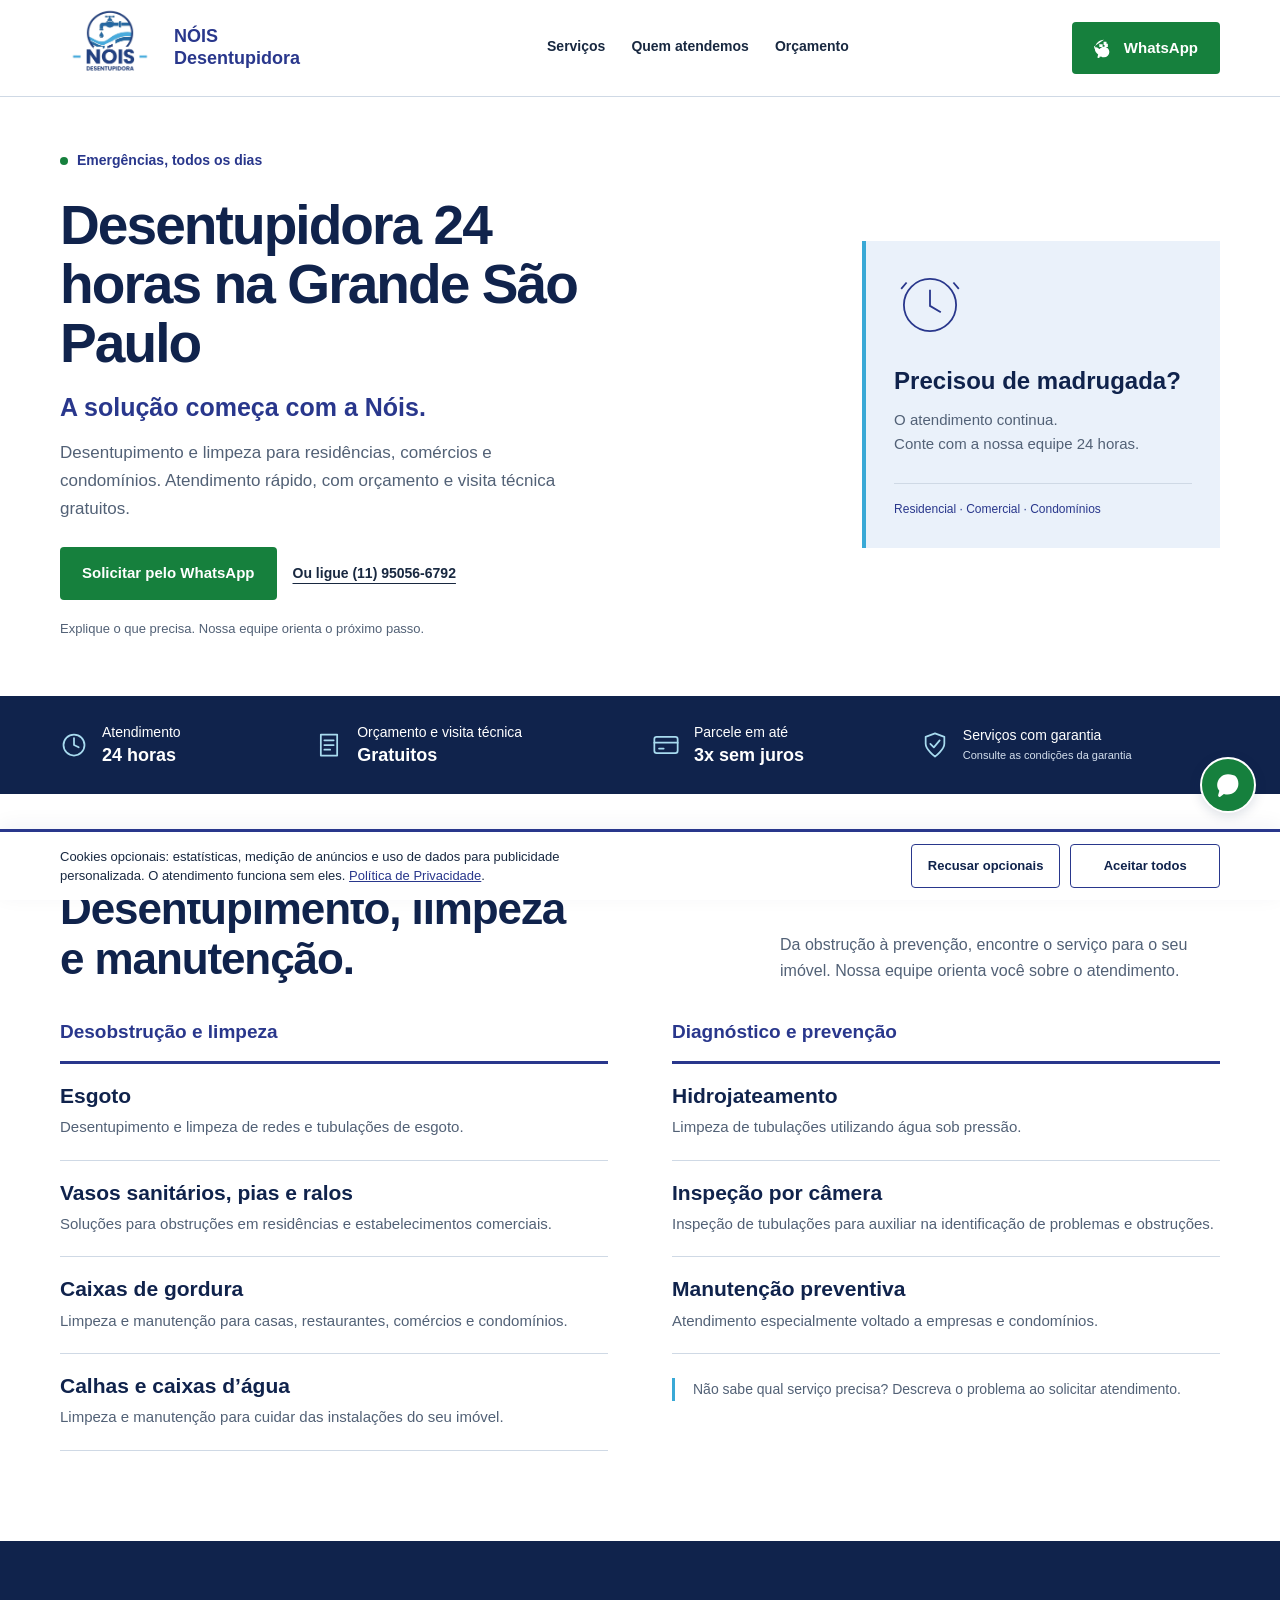
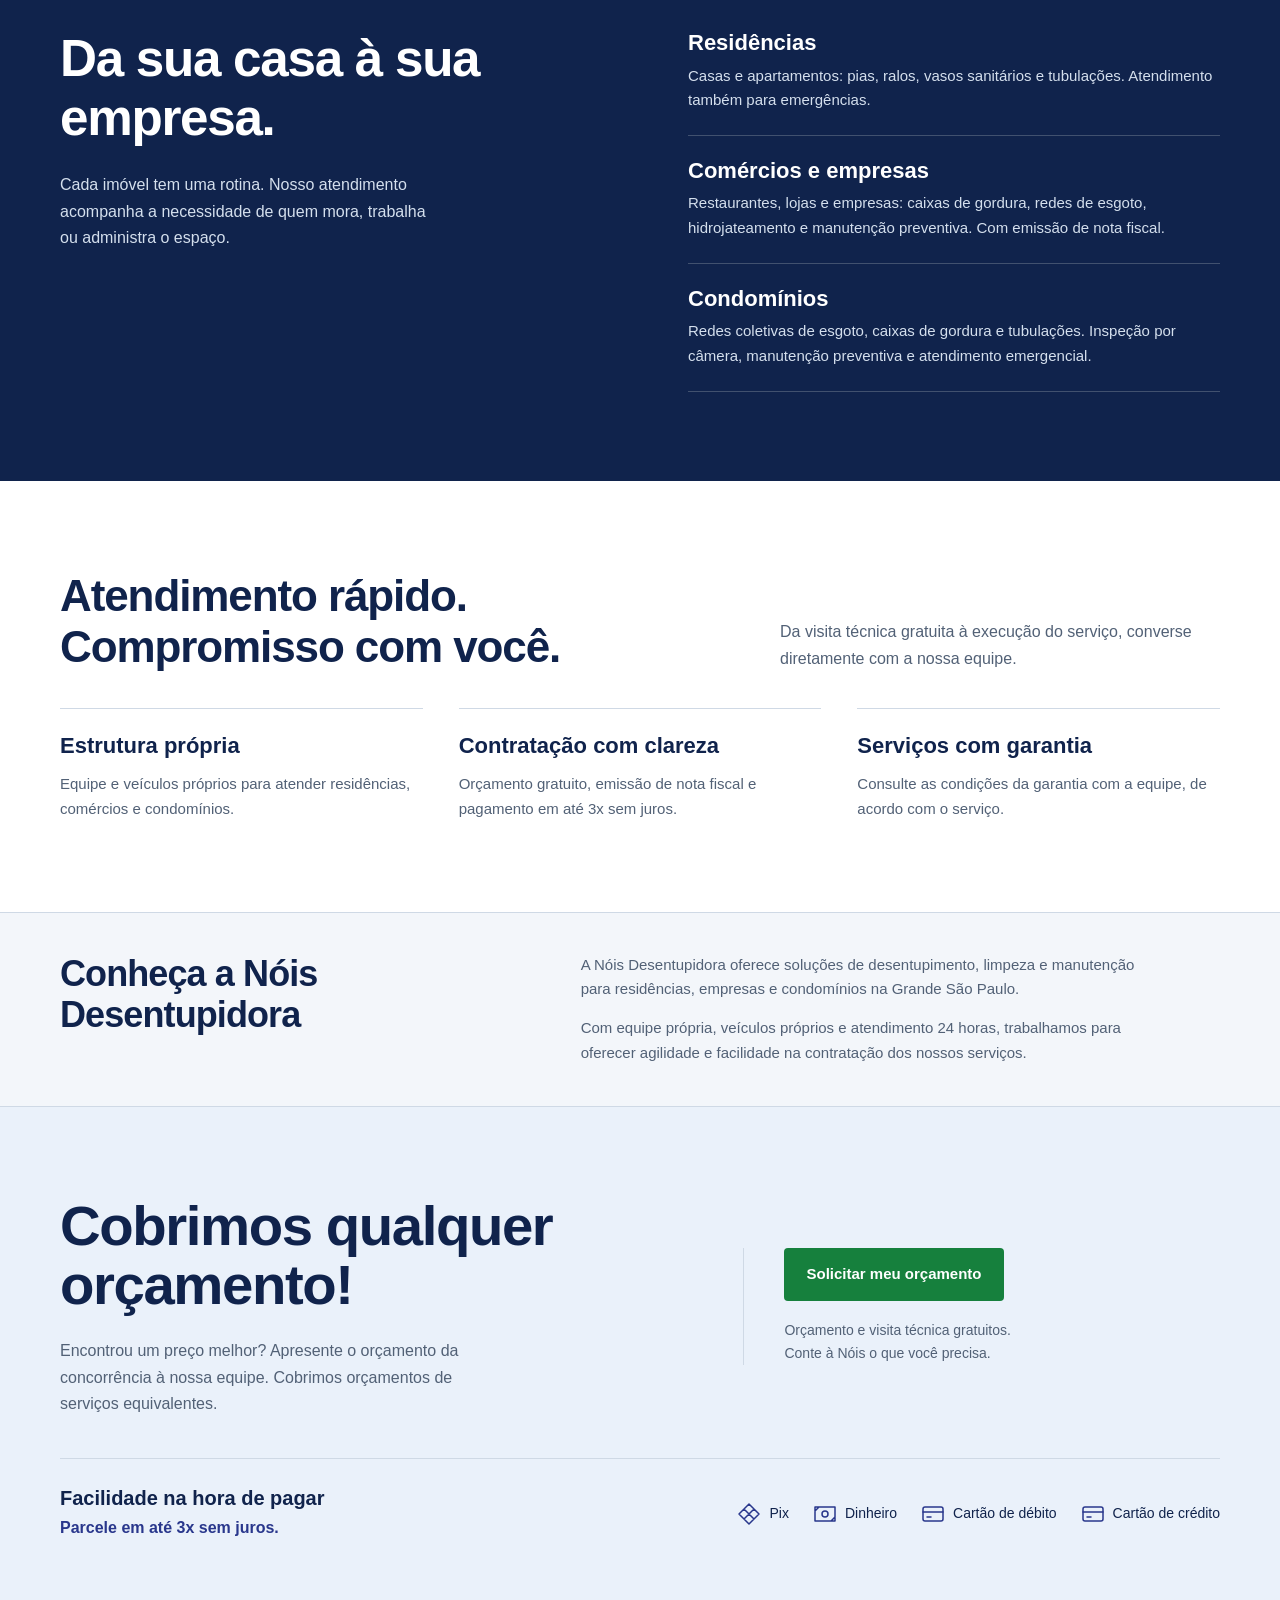
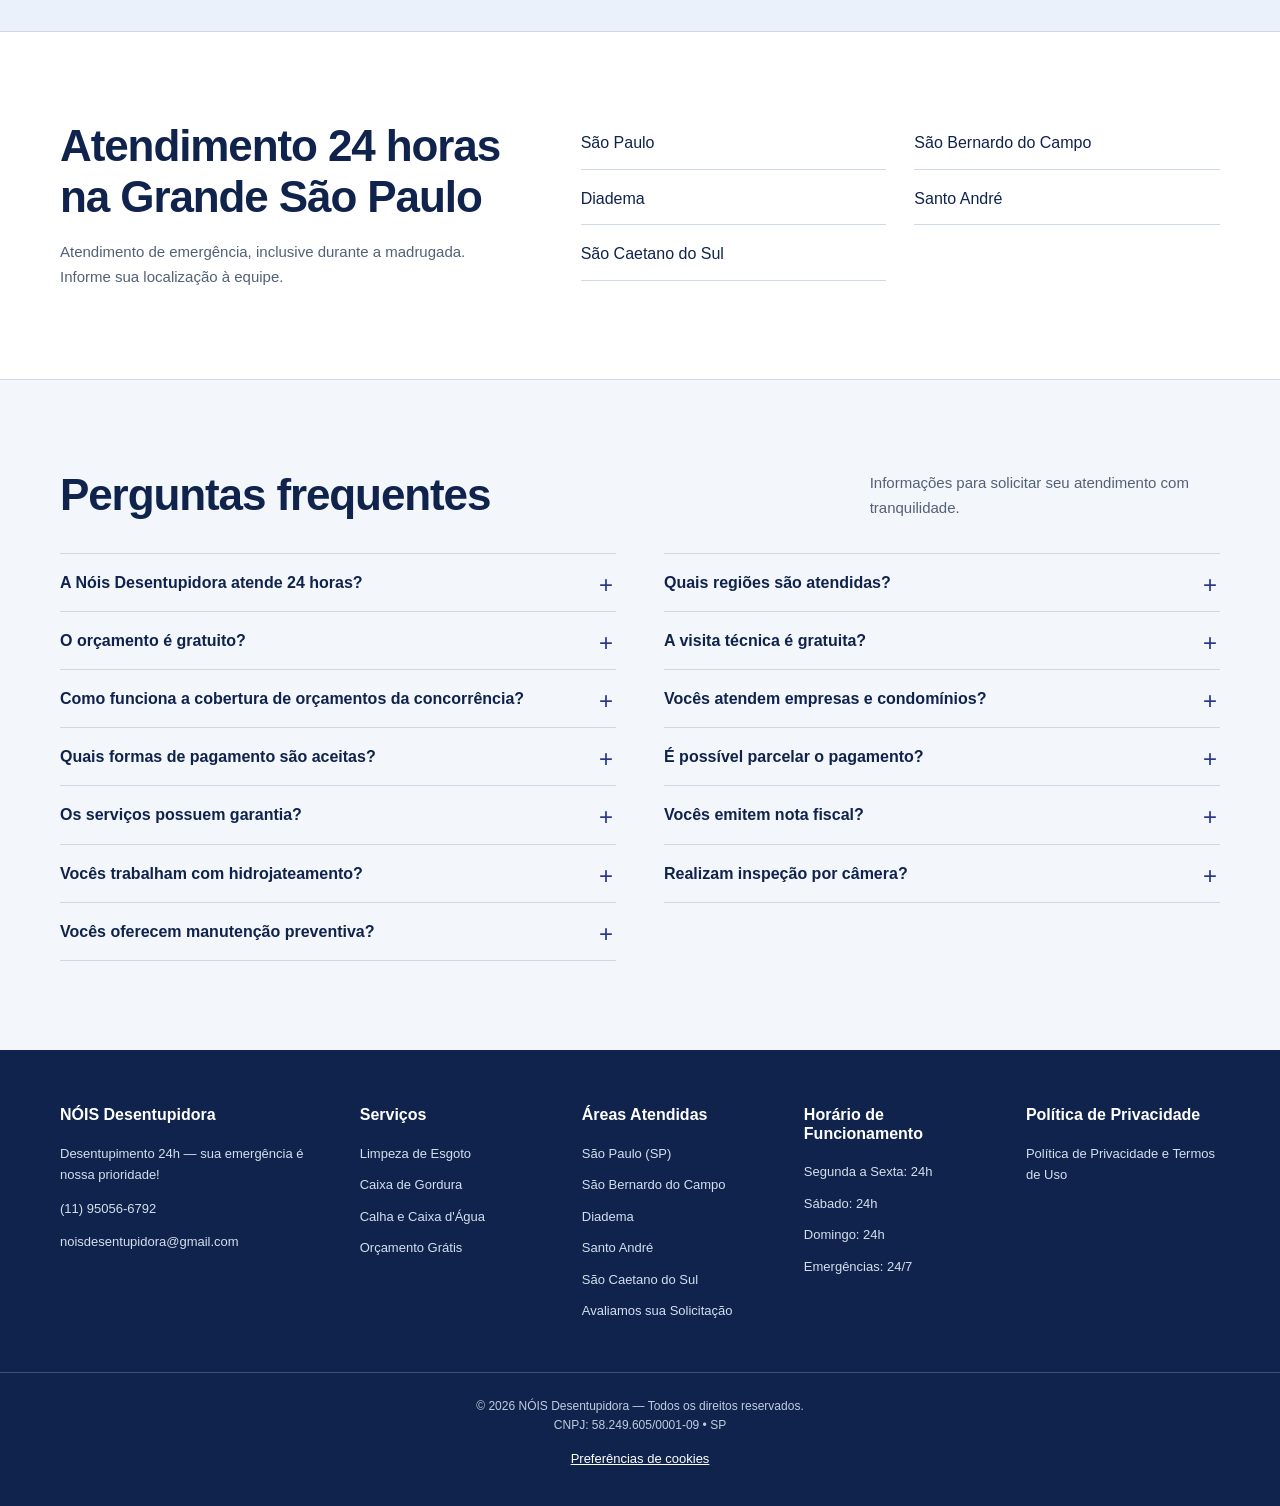
<file: index.html>
<!doctype html>
<html lang="pt-BR">
  <head>
    <meta charset="UTF-8" />
    <meta name="google-site-verification" content="oIWWWc6aMMpLbRe8EtI1-2FgdWwGhR5iovu69nQBCEs" />
    <script>
      // Definidos antes do script assíncrono: callback oficial, sem turnstile.ready().
      window.noisTurnstileState = 'loading';
      window.onNoisTurnstileLoad = function () {
        window.noisTurnstileState = 'ready';
        window.dispatchEvent(new Event('nois:turnstile-load'));
      };
      window.onNoisTurnstileError = function () {
        window.noisTurnstileState = 'error';
        window.dispatchEvent(new Event('nois:turnstile-error'));
      };
    </script>
    <script id="turnstile-api" src="https://challenges.cloudflare.com/turnstile/v0/api.js?render=explicit&amp;onload=onNoisTurnstileLoad" async onerror="onNoisTurnstileError()"></script>

    <!-- Consentimento básico: define denied antes de poder carregar o GTM. -->
    <script src="./consent.js"></script>
    <link rel="canonical" href="https://www.noisdesentupidora.com.br/" />
    <meta name="viewport" content="width=device-width, initial-scale=1.0" />
    <meta name="description" content="Desentupidora 24 horas na Grande São Paulo. Atendimento residencial, comercial e condominial, com orçamento e visita técnica gratuitos. Fale com a Nóis." />

    <!-- Open Graph -->
    <meta property="og:title" content="Desentupidora 24h na Grande São Paulo | Nóis" />
    <meta property="og:description" content="Desentupimento, limpeza e manutenção para residências, comércios e condomínios. Orçamento e visita técnica gratuitos, inclusive para atendimento de emergência." />
    <meta property="og:image" content="https://www.noisdesentupidora.com.br/imagens/logo.png" />
    <meta property="og:url" content="https://www.noisdesentupidora.com.br/" />
    <meta property="og:type" content="website" />
    <meta property="og:locale" content="pt_BR" />

    <!-- Favicon -->
    <link
      rel="icon"
      type="image/png"
      sizes="32x32"
      href="./imagens/icone.png"
    />

    <title>Desentupidora 24h na Grande São Paulo | Nóis</title>

    <link rel="stylesheet" href="./styles.css" />
  </head>
  <body>
    <a class="skip-link" href="#conteudo">Pular para o conteúdo</a>
    <!-- =========================
         HEADER
         ========================= -->
    <header>
      <div class="container header-inner">
        <div class="logo">
          <img src="./imagens/logo.png" alt="NÓIS Desentupidora" />
          <span class="company-name">NÓIS Desentupidora</span>
        </div>
        <nav class="main-nav" aria-label="Navegação principal">
          <a href="#servicos">Serviços</a><a href="#atendimento">Quem atendemos</a><a href="#preco">Orçamento</a>
        </nav>
        <button
          type="button"
          class="whatsapp-header-btn botao-protegido"
          id="botao-whatsapp-header"
          aria-label="Falar no WhatsApp"
        >
          <svg viewBox="0 0 32 32" fill="currentColor" aria-hidden="true">
            <path
              d="M16 2.667C8.07 2.667 1.333 9.404 1.333 17.333c0 3.813 2.155 7.162 5.343 8.913l-1.08 3.969a1.333 1.333 0 0 0 1.635 1.655l4.073-2.435a8.533 8.533 0 0 0 4.696 1.42 8.533 8.533 0 0 0 8.533-8.533c0-4.683-3.816-8.5-8.533-8.5s-8.5 3.817-8.5 8.5c0 2.275 1.014 4.354 2.647 5.858a1.333 1.333 0 0 1-.346 2.158c-.51-.203-.784-.775-.792-1.316-.007-.541-.118-1.053-.842-1.053-.667 0-1.213.553-1.213 1.22 0 .667.553 1.213 1.213 1.213 1.61-.107 2.746-1.197 3.179-2.708.207-.86.32-1.74.32-2.647 0-5.88-4.786-10.667-10.667-10.667-5.88 0-10.667 4.786-10.667 10.666 0 3.505 1.609 6.696 4.186 8.845l-1.299 4.78a1.334 1.334 0 0 0 1.635 1.655l3.805-3.03a14.517 14.517 0 0 1-2.627-1.67 1.334 1.334 0 0 1 1.606-2.03 12 12 0 0 0 1.464 1.14 1.333 1.333 0 1 0 1.655-2.03 14.6 14.6 0 0 1 0-16.394 1.333 1.333 0 0 0-1.9-1.9z"
            />
            <path
              d="M16 5.833c-.362 0-.667.305-.667.667v4.667h4.667V6.5c0-.362-.305-.667-.667-.667h-3.333zm-6.833 3.333c-.362 0-.667.305-.667.667v4.667h5.333V10.5c0-.362-.305-.667-.667-.667h-3.333zm11.667 0h-3.333c-.362 0-.667.305-.667.667v4.667h5.333v-4.667c0-.362-.305-.667-.667-.667z"
            />
          </svg>
          <span>WhatsApp</span>
        </button>
      </div>
    </header>

    <main id="conteudo" tabindex="-1">
      <!-- =========================
             HERO
             ========================= -->
      <section class="hero">
        <div class="hero-content container">
          <div class="hero-copy">
            <p class="availability"><span aria-hidden="true"></span> Emergências, todos os dias</p>
            <h1 class="hero-title">Desentupidora 24 horas na Grande São Paulo</h1>
            <p class="hero-slogan">A solução começa com a Nóis.</p>
            <p class="hero-subtitle">Desentupimento e limpeza para residências, comércios e condomínios. Atendimento rápido, com orçamento e visita técnica gratuitos.</p>
            <div class="hero-actions"><button
            type="button"
            class="cta-primary botao-protegido"
            id="botao-whatsapp-hero"
            aria-label="Solicitar pelo WhatsApp"
          >

            Solicitar pelo WhatsApp
          </button>
              <a class="phone-link" href="tel:+5511950566792">Ou ligue (11) 95056-6792</a>
            </div>
            <p class="hero-note">Explique o que precisa. Nossa equipe orienta o próximo passo.</p>
          </div>
          <aside class="hero-brand" aria-label="Atendimento de emergência">
            <svg class="emergency-symbol" viewBox="0 0 80 80" fill="none" stroke="currentColor" stroke-width="2" aria-hidden="true"><circle cx="40" cy="40" r="29"/><path d="M40 23v18l12 7M14 15l-6 7M66 15l6 7"/></svg>
            <div><strong class="emergency-title">Precisou de madrugada?</strong><p>O atendimento continua.<br />Conte com a nossa equipe 24 horas.</p></div>
            <span class="emergency-caption">Residencial · Comercial · Condomínios</span>
          </aside>
        </div>
      </section>

      <section class="benefits-band" aria-label="Condições do atendimento">
        <ul class="container benefits-list">
          <li><svg viewBox="0 0 24 24" aria-hidden="true"><circle cx="12" cy="12" r="9"/><path d="M12 6v6l4 2"/></svg><span>Atendimento<strong>24 horas</strong></span></li>
          <li><svg viewBox="0 0 24 24" aria-hidden="true"><path d="M5 3h14v18H5zM8 8h8M8 12h8m-8 4h5"/></svg><span>Orçamento e visita técnica<strong>Gratuitos</strong></span></li>
          <li><svg viewBox="0 0 24 24" aria-hidden="true"><rect x="2" y="5" width="20" height="14" rx="2"/><path d="M2 10h20M6 15h4"/></svg><span>Parcele em até<strong>3x sem juros</strong></span></li>
          <li><svg viewBox="0 0 24 24" aria-hidden="true"><path d="m12 2 8 3v6c0 5-8 11-8 11S4 16 4 11V5zM8 11l3 3 5-6"/></svg><span>Serviços com garantia<small>Consulte as condições da garantia</small></span></li>
        </ul>
      </section>

      <!-- =========================
             SERVIÇOS
             ========================= -->
      <section class="section" id="servicos">
        <div class="container services-header">
          <h2>Desentupimento, limpeza<br />e manutenção.</h2>
          <p>
            Da obstrução à prevenção, encontre o serviço para o seu imóvel. Nossa equipe orienta você sobre o atendimento.
          </p>
        </div>

        <div class="service-catalog container">
          <div class="service-group">
            <h3 class="service-group-title">Desobstrução e limpeza</h3>
            <article class="service-entry" id="servico1"><h4>Esgoto</h4><p>Desentupimento e limpeza de redes e tubulações de esgoto.</p></article>
            <article class="service-entry"><h4>Vasos sanitários, pias e ralos</h4><p>Soluções para obstruções em residências e estabelecimentos comerciais.</p></article>
            <article class="service-entry" id="servico2"><h4>Caixas de gordura</h4><p>Limpeza e manutenção para casas, restaurantes, comércios e condomínios.</p></article>
            <article class="service-entry" id="servico3"><h4>Calhas e caixas d’água</h4><p>Limpeza e manutenção para cuidar das instalações do seu imóvel.</p></article>
          </div>
          <div class="service-group">
            <h3 class="service-group-title">Diagnóstico e prevenção</h3>
            <article class="service-entry"><h4>Hidrojateamento</h4><p>Limpeza de tubulações utilizando água sob pressão.</p></article>
            <article class="service-entry"><h4>Inspeção por câmera</h4><p>Inspeção de tubulações para auxiliar na identificação de problemas e obstruções.</p></article>
            <article class="service-entry"><h4>Manutenção preventiva</h4><p>Atendimento especialmente voltado a empresas e condomínios.</p></article>
            <p class="service-guidance">Não sabe qual serviço precisa? Descreva o problema ao solicitar atendimento.</p>
          </div>
        </div>
      </section>

      <!-- =========================
             DIFERENCIAIS / PREÇO
             ========================= -->
      <section class="audience-section section" id="atendimento">
        <div class="container audience-layout">
          <div>
            <h2>Da sua casa à sua empresa.</h2>
            <p>Cada imóvel tem uma rotina. Nosso atendimento acompanha a necessidade de quem mora, trabalha ou administra o espaço.</p>
          </div>
          <div class="audience-list">
            <article><h3>Residências</h3><p>Casas e apartamentos: pias, ralos, vasos sanitários e tubulações. Atendimento também para emergências.</p></article>
            <article><h3>Comércios e empresas</h3><p>Restaurantes, lojas e empresas: caixas de gordura, redes de esgoto, hidrojateamento e manutenção preventiva. Com emissão de nota fiscal.</p></article>
            <article><h3>Condomínios</h3><p>Redes coletivas de esgoto, caixas de gordura e tubulações. Inspeção por câmera, manutenção preventiva e atendimento emergencial.</p></article>
          </div>
        </div>
      </section>
      <section class="section reasons-section" id="diferenciais">
        <div class="container">
          <div class="services-header"><h2>Atendimento rápido.<br />Compromisso com você.</h2><p>Da visita técnica gratuita à execução do serviço, converse diretamente com a nossa equipe.</p></div>
          <div class="highlights">
            <article class="highlight-item"><h3>Estrutura própria</h3><p>Equipe e veículos próprios para atender residências, comércios e condomínios.</p></article>
            <article class="highlight-item"><h3>Contratação com clareza</h3><p>Orçamento gratuito, emissão de nota fiscal e pagamento em até 3x sem juros.</p></article>
            <article class="highlight-item"><h3>Serviços com garantia</h3><p>Consulte as condições da garantia com a equipe, de acordo com o serviço.</p></article>
          </div>
        </div>
      </section>
      <section class="about-section" id="sobre">
        <div class="container about-layout">
          <h2>Conheça a Nóis Desentupidora</h2>
          <div class="about-copy"><p>A Nóis Desentupidora oferece soluções de desentupimento, limpeza e manutenção para residências, empresas e condomínios na Grande São Paulo.</p><p>Com equipe própria, veículos próprios e atendimento 24 horas, trabalhamos para oferecer agilidade e facilidade na contratação dos nossos serviços.</p></div>
        </div>
      </section>
      <section class="section differentials" id="preco">
        <div class="container offer-layout">
          <div>
            <h2>Cobrimos qualquer orçamento!</h2>
            <p>Encontrou um preço melhor? Apresente o orçamento da concorrência à nossa equipe. Cobrimos orçamentos de serviços equivalentes.</p>
          </div>
          <div class="offer-contact"><button
              type="button"
              class="cta-secondary botao-protegido"
              id="botao-whatsapp-preco"
              aria-label="Solicitar meu orçamento pelo WhatsApp"
            >

              Solicitar meu orçamento
            </button>
            <p>Orçamento e visita técnica gratuitos.<br />Conte à Nóis o que você precisa.</p>
          </div>
        </div>
        <div class="container payment-strip">
          <div><h3>Facilidade na hora de pagar</h3><p>Parcele em até 3x sem juros.</p></div>
          <ul class="payment-methods" aria-label="Formas de pagamento">
            <li><svg viewBox="0 0 24 24" aria-hidden="true"><path d="m12 2 10 10-10 10L2 12zM7 7l5 5 5-5M7 17l5-5 5 5"/></svg>Pix</li>
            <li><svg viewBox="0 0 24 24" aria-hidden="true"><path d="M2 5h20v14H2zM2 9l4-4M18 19l4-4"/><circle cx="12" cy="12" r="3"/></svg>Dinheiro</li>
            <li><svg viewBox="0 0 24 24" aria-hidden="true"><rect x="2" y="5" width="20" height="14" rx="2"/><path d="M2 10h20M6 15h4"/></svg>Cartão de débito</li>
            <li><svg viewBox="0 0 24 24" aria-hidden="true"><rect x="2" y="5" width="20" height="14" rx="2"/><path d="M2 10h20M6 15h4"/></svg>Cartão de crédito</li>
          </ul>
        </div>
      </section>

      <section class="section coverage-section" id="regioes">
        <div class="container coverage-layout">
          <div><h2>Atendimento 24 horas na Grande São Paulo</h2><p>Atendimento de emergência, inclusive durante a madrugada. Informe sua localização à equipe.</p></div>
          <ul class="coverage-cities" aria-label="Cidades atendidas"><li>São Paulo</li><li>São Bernardo do Campo</li><li>Diadema</li><li>Santo André</li><li>São Caetano do Sul</li></ul>
        </div>
      </section>

      <section class="section faq-section" id="duvidas">
        <div class="container faq-layout">
          <div><h2>Perguntas frequentes</h2><p>Informações para solicitar seu atendimento com tranquilidade.</p></div>
          <div class="faq-list">
            <details><summary>A Nóis Desentupidora atende 24 horas?</summary><p>Sim. Realizamos atendimentos 24 horas, inclusive durante a madrugada.</p></details>
            <details><summary>Quais regiões são atendidas?</summary><p>Atendemos a Grande São Paulo.</p></details>
            <details><summary>O orçamento é gratuito?</summary><p>Sim. Solicite seu orçamento gratuitamente.</p></details>
            <details><summary>A visita técnica é gratuita?</summary><p>Sim. A visita técnica não possui custo.</p></details>
            <details><summary>Como funciona a cobertura de orçamentos da concorrência?</summary><p>Apresente o orçamento recebido. Cobrimos orçamentos de serviços equivalentes.</p></details>
            <details><summary>Vocês atendem empresas e condomínios?</summary><p>Sim. Atendemos residências, empresas, comércios e condomínios.</p></details>
            <details><summary>Quais formas de pagamento são aceitas?</summary><p>Aceitamos Pix, dinheiro, cartão de débito e cartão de crédito.</p></details>
            <details><summary>É possível parcelar o pagamento?</summary><p>Sim. O pagamento pode ser parcelado em até 3x sem juros.</p></details>
            <details><summary>Os serviços possuem garantia?</summary><p>Sim. Consulte nossa equipe para conhecer o prazo e as condições da garantia aplicável ao serviço.</p></details>
            <details><summary>Vocês emitem nota fiscal?</summary><p>Sim. Emitimos nota fiscal.</p></details>
            <details><summary>Vocês trabalham com hidrojateamento?</summary><p>Sim. Realizamos serviços de hidrojateamento.</p></details>
            <details><summary>Realizam inspeção por câmera?</summary><p>Sim. Realizamos inspeção de tubulações por câmera.</p></details>
            <details><summary>Vocês oferecem manutenção preventiva?</summary><p>Sim. Oferecemos manutenção preventiva para empresas e condomínios.</p></details>
          </div>
        </div>
      </section>
    </main>

    <!-- =========================
         RODAPÉ
         ========================= -->
    <footer>
      <div class="container footer-grid">
        <div class="footer-col">
          <h3>NÓIS Desentupidora</h3>
          <div class="contact-info">
            <p>Desentupimento 24h — sua emergência é nossa prioridade!</p>
            <a href="tel:+5511950566792">(11) 95056-6792</a>
            <a href="mailto:noisdesentupidora@gmail.com"
              >noisdesentupidora@gmail.com</a
            >
          </div>
        </div>

        <div class="footer-col">
          <h3>Serviços</h3>
          <ul>
            <li><a href="#servico1">Limpeza de Esgoto</a></li>
            <li><a href="#servico2">Caixa de Gordura</a></li>
            <li><a href="#servico3">Calha e Caixa d'Água</a></li>
            <li><a href="#preco">Orçamento Grátis</a></li>
          </ul>
        </div>

        <div class="footer-col">
          <h3>Áreas Atendidas</h3>
          <ul>
            <li>São Paulo (SP)</li>
            <li>São Bernardo do Campo</li>
            <li>Diadema</li>
            <li>Santo André</li>
            <li>São Caetano do Sul</li>
            <li>Avaliamos sua Solicitação</li>
          </ul>
        </div>

        <div class="footer-col">
          <h3>Horário de Funcionamento</h3>
          <ul>
            <li>Segunda a Sexta: 24h</li>
            <li>Sábado: 24h</li>
            <li>Domingo: 24h</li>
            <li>Emergências: 24/7</li>
          </ul>
        </div>

        <div class="footer-col">
          <h3>Política de Privacidade</h3>
          <ul>
            <li>
              <a href="./termos.html"
                >Política de Privacidade e Termos de Uso</a
              >
            </li>
          </ul>
        </div>
      </div>

      <div class="footer-bottom">
        &copy; 2026 NÓIS Desentupidora — Todos os direitos reservados.
        <br />
        CNPJ: 58.249.605/0001-09 • SP
      </div>
      <button id="cookie-preferences" class="cookie-settings-btn" type="button">Preferências de cookies</button>
    </footer>

    <!-- =========================
         BANNER LGPD / COOKIES
         ========================= -->
    <div id="cookie-banner" class="cookie-banner" role="dialog" aria-label="Consentimento de cookies">
      <div class="cookie-inner">
        <p class="cookie-text">
          Cookies opcionais: estatísticas, medição de anúncios e uso de dados para
          publicidade personalizada. O atendimento funciona sem eles.
          <a href="./termos.html">Política de Privacidade</a>.
        </p>
        <div class="cookie-actions">
          <button id="cookie-reject" class="cookie-btn" type="button">Recusar opcionais</button>
          <button id="cookie-accept" class="cookie-btn" type="button">Aceitar todos</button>
        </div>
      </div>
    </div>

    <!-- =========================
         BOTÃO FLUTUANTE WHATSAPP
         ========================= -->
    <button
      type="button"
      class="whatsapp-float botao-protegido"
      aria-label="Falar no WhatsApp"
      id="botao-whatsapp-float"
    >
      <svg viewBox="0 0 24 24" fill="currentColor" aria-hidden="true">
        <path
          d="M12.01 2.013C6.49 2.013 2 6.503 2 12.023c0 2.03.763 3.91 2.007 5.342l-1.08 3.969a1.333 1.333 0 0 0 1.635 1.655l3.63-2.74c1.15.303 2.364.48 3.426.48 5.518 0 9.987-4.49 9.987-9.986 0-2.67-.99-5.093-2.617-6.88C18.082 3.013 15.218 2.013 12.01 2.013z"
        />
      </svg>
      <span class="pulse" aria-hidden="true"></span>
    </button>

    <!-- =========================
         SCHEMA.ORG JSON-LD
         ========================= -->
    <script type="application/ld+json">
      {
        "@context": "https://schema.org",
        "@type": "Plumber",
        "name": "NÓIS Desentupidora",
        "image": "https://www.noisdesentupidora.com.br/imagens/logo.png",
        "url": "https://www.noisdesentupidora.com.br/",
        "telephone": "+55-11-95056-6792",
        "contactPoint": {
          "@type": "ContactPoint",
          "telephone": "+55-11-95056-6792",
          "contactType": "customer service",
          "availableLanguage": "Portuguese",
          "areaServed": "Grande São Paulo"
        },
        "email": "noisdesentupidora@gmail.com",
        "priceRange": "$$",
        "paymentAccepted": "Pix, dinheiro, cartão de débito e cartão de crédito",
        "address": {
          "@type": "PostalAddress",
          "streetAddress": "AV Santa Inês, 765",
          "addressLocality": "São Paulo",
          "addressRegion": "SP",
          "postalCode": "02415-000",
          "addressCountry": "BR"
        },
        "geo": {
          "@type": "GeoCoordinates",
          "latitude": -23.55052,
          "longitude": -46.633308
        },
        "openingHoursSpecification": [
          {
            "@type": "OpeningHoursSpecification",
            "dayOfWeek": [
              "Monday",
              "Tuesday",
              "Wednesday",
              "Thursday",
              "Friday",
              "Saturday",
              "Sunday"
            ],
            "opens": "00:00",
            "closes": "23:59"
          }
        ],
        "areaServed": {
          "@type": "AdministrativeArea",
          "name": "Grande São Paulo"
        },
        "hasOfferCatalog": {
          "@type": "OfferCatalog",
          "name": "Serviços de Desentupimento",
          "itemListElement": [
            {
              "@type": "Offer",
              "itemOffered": {
                "@type": "Service",
                "name": "Limpeza de Esgoto"
              }
            },
            {
              "@type": "Offer",
              "itemOffered": {
                "@type": "Service",
                "name": "Manutenção de Caixa de Gordura"
              }
            },
            {
              "@type": "Offer",
              "itemOffered": {
                "@type": "Service",
                "name": "Limpeza de Calha e Caixa d'Água"
              }
            },
            {
              "@type": "Offer",
              "itemOffered": { "@type": "Service", "name": "Desentupimento de vasos sanitários, pias e ralos" }
            },
            {
              "@type": "Offer",
              "itemOffered": { "@type": "Service", "name": "Hidrojateamento" }
            },
            {
              "@type": "Offer",
              "itemOffered": { "@type": "Service", "name": "Inspeção por câmera" }
            },
            {
              "@type": "Offer",
              "itemOffered": { "@type": "Service", "name": "Manutenção preventiva" }
            }
          ]
        },
        "sameAs": [
          "https://www.facebook.com/noidesentupidora",
          "https://www.instagram.com/noidesentupidora"
        ],
        "description": "Desentupimento, limpeza e manutenção 24 horas na Grande São Paulo para residências, comércios e condomínios. Orçamento e visita técnica gratuitos."
      }
    </script>

    <script src="./script.js"></script>
  </body>
</html>
</file>
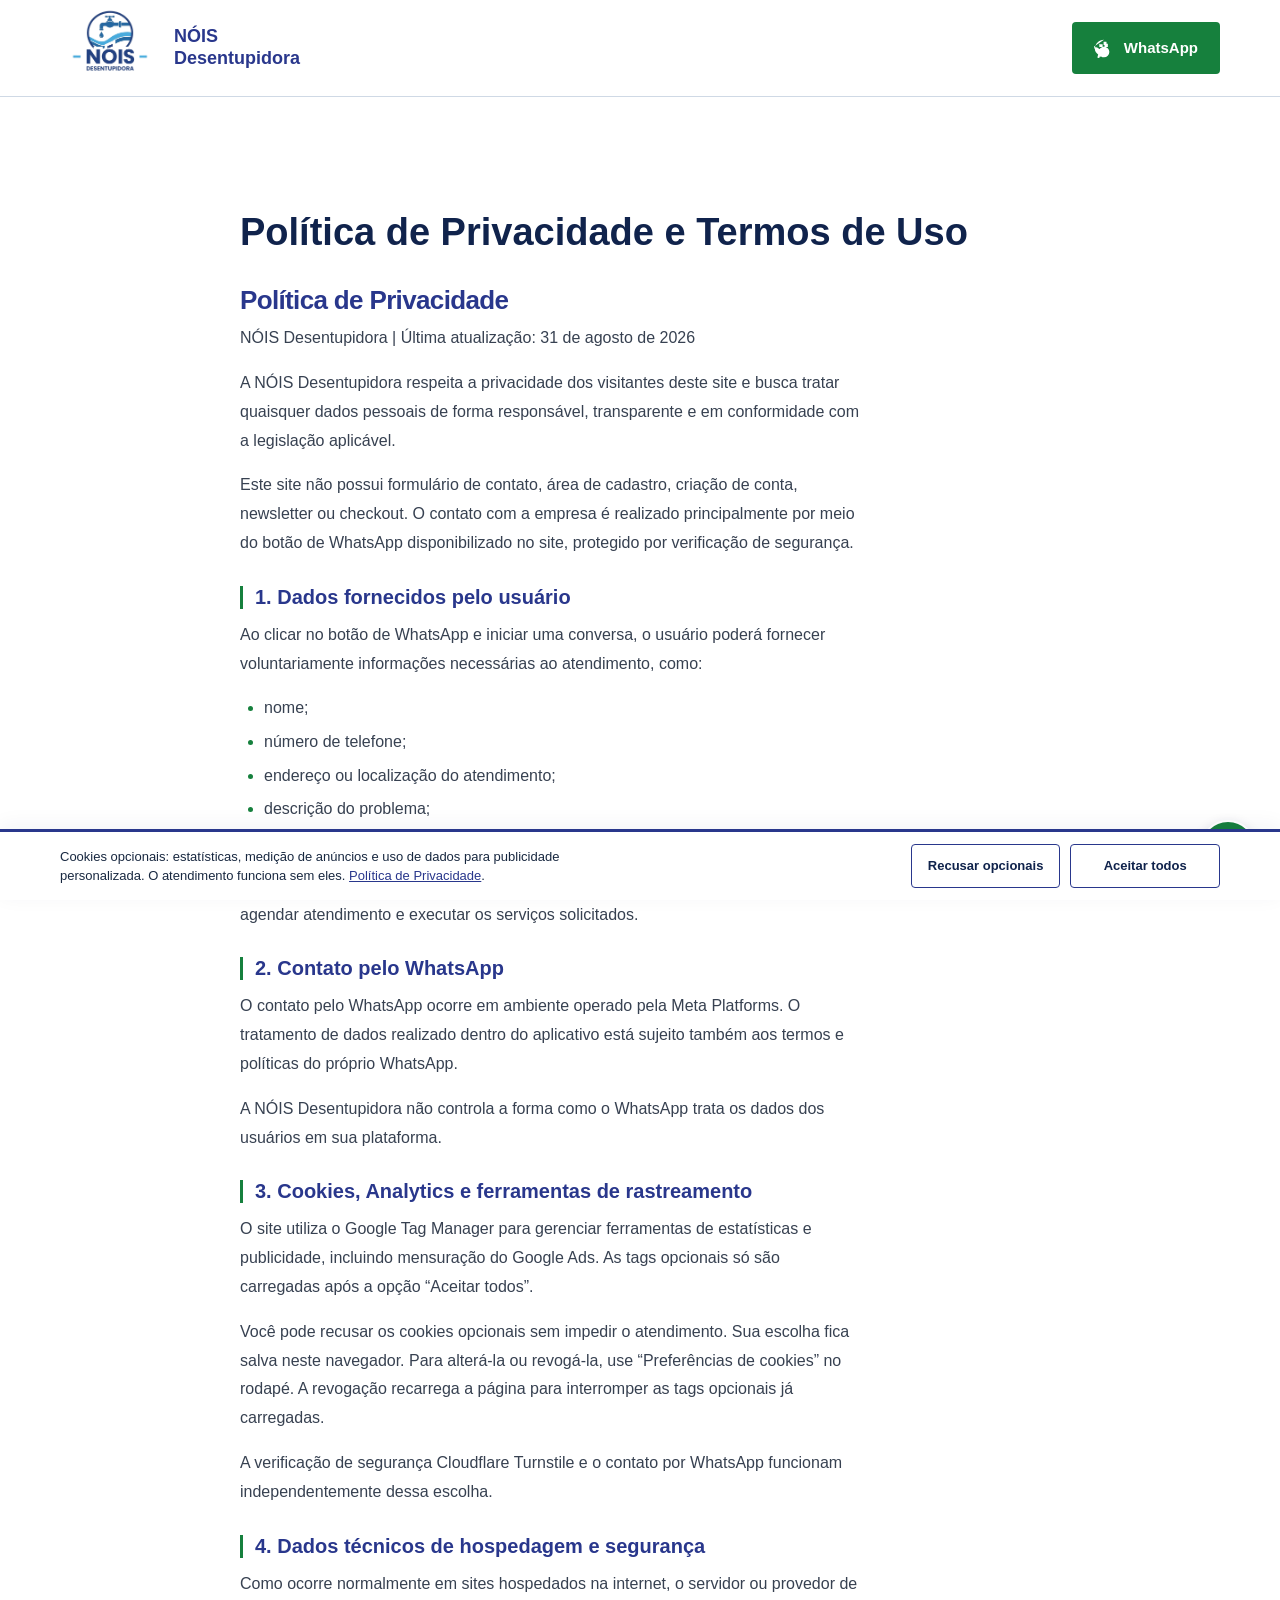
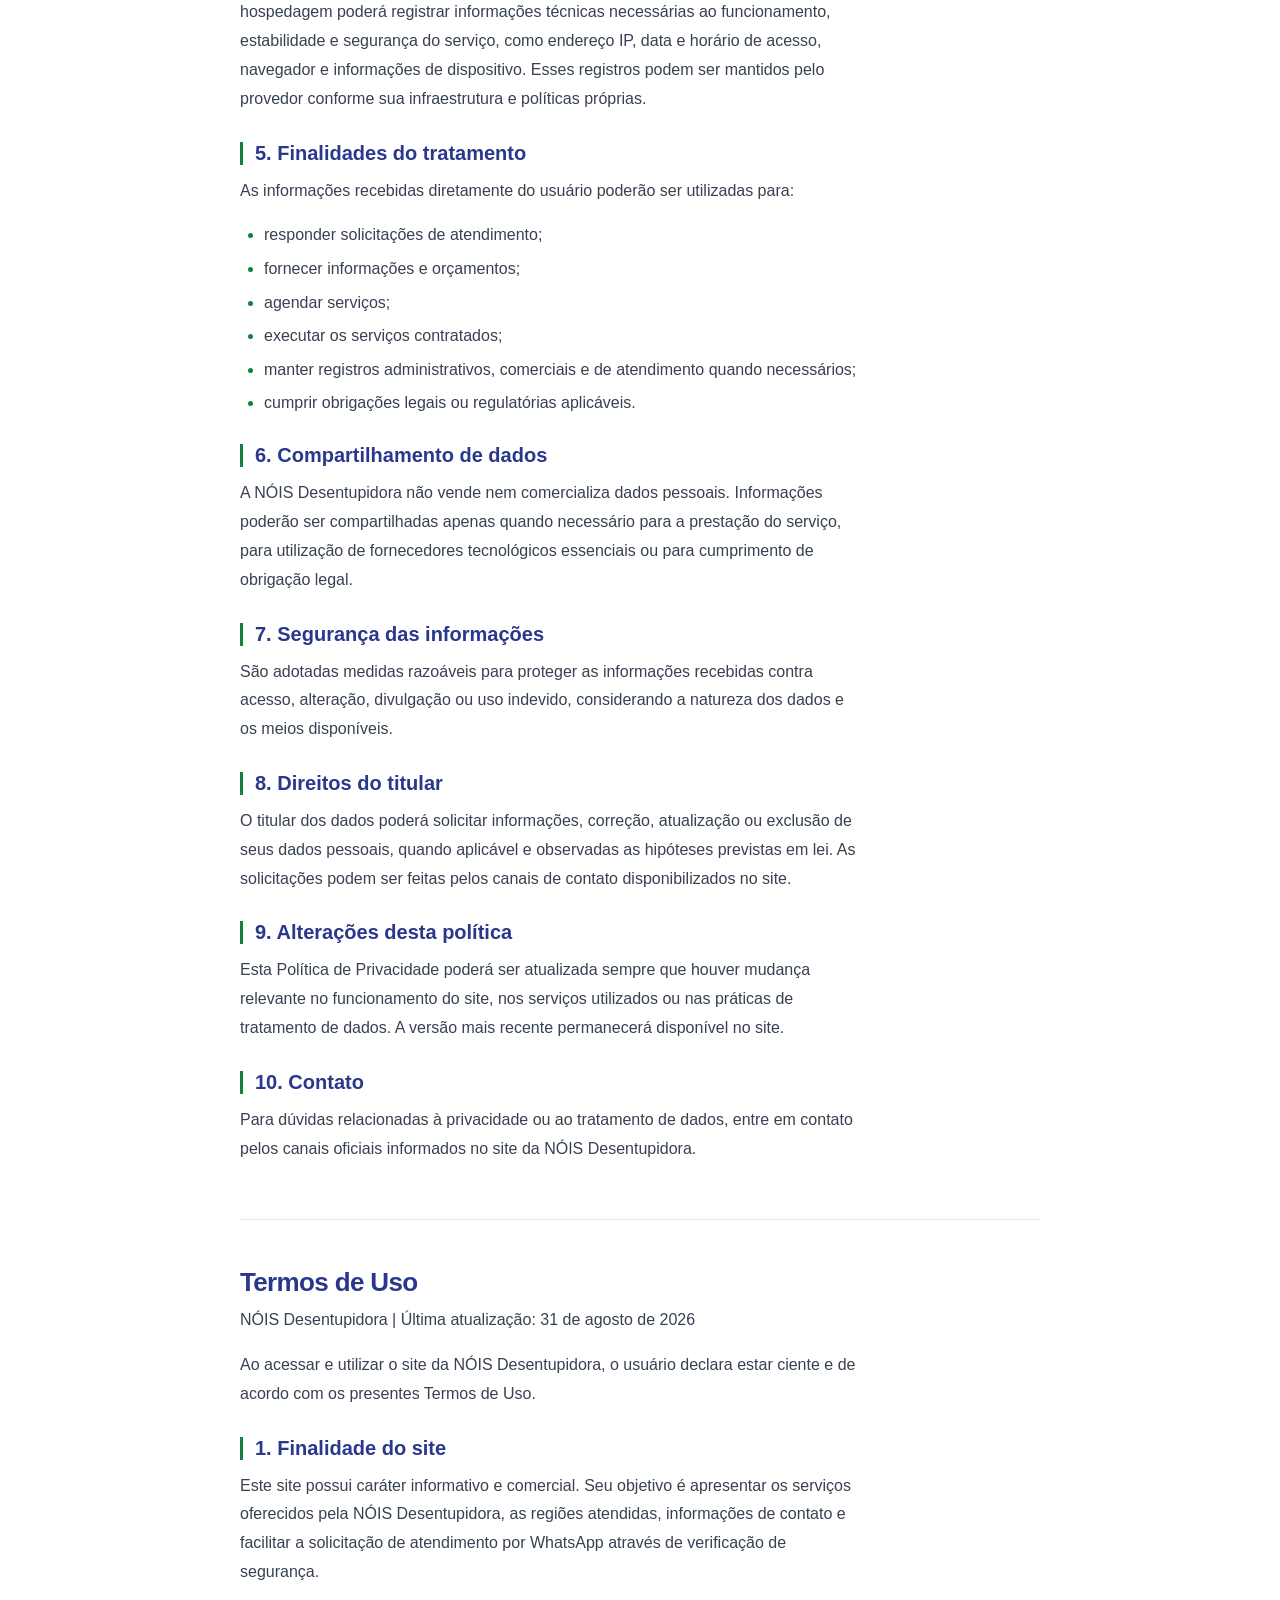
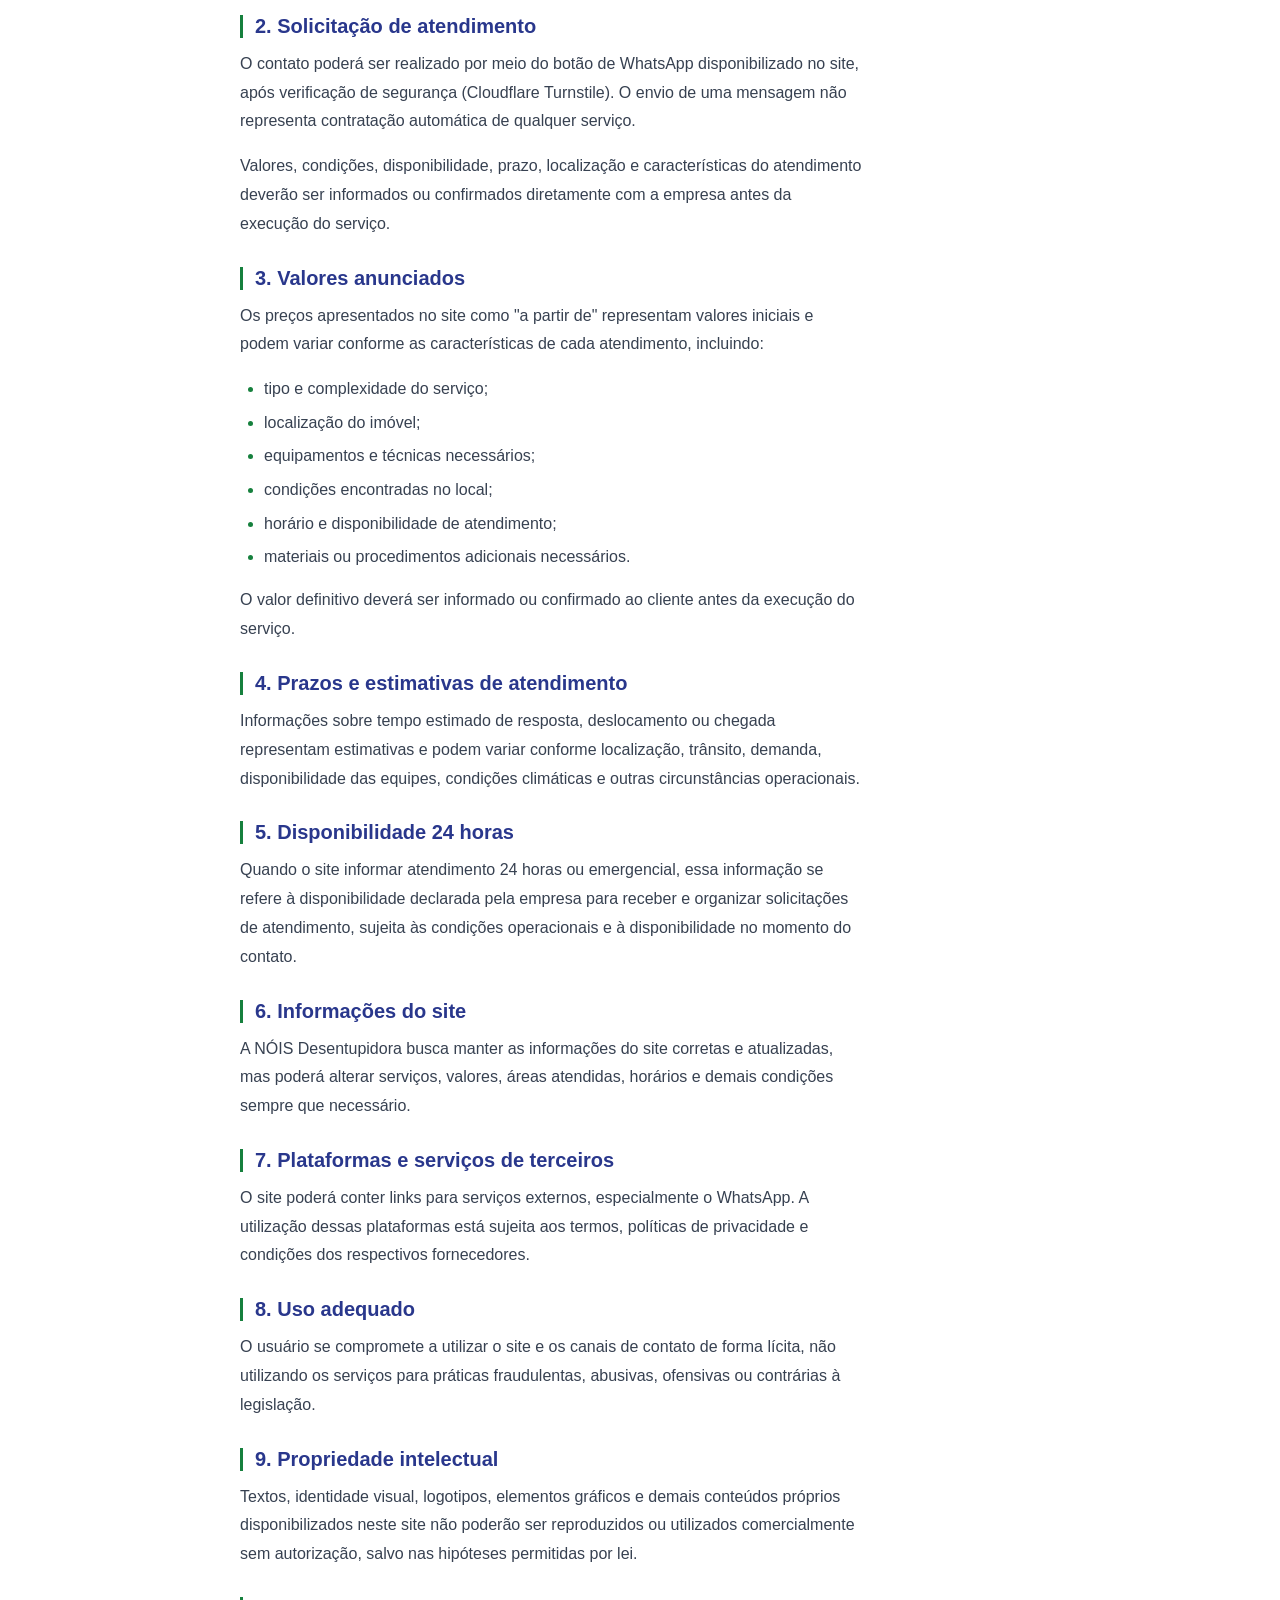
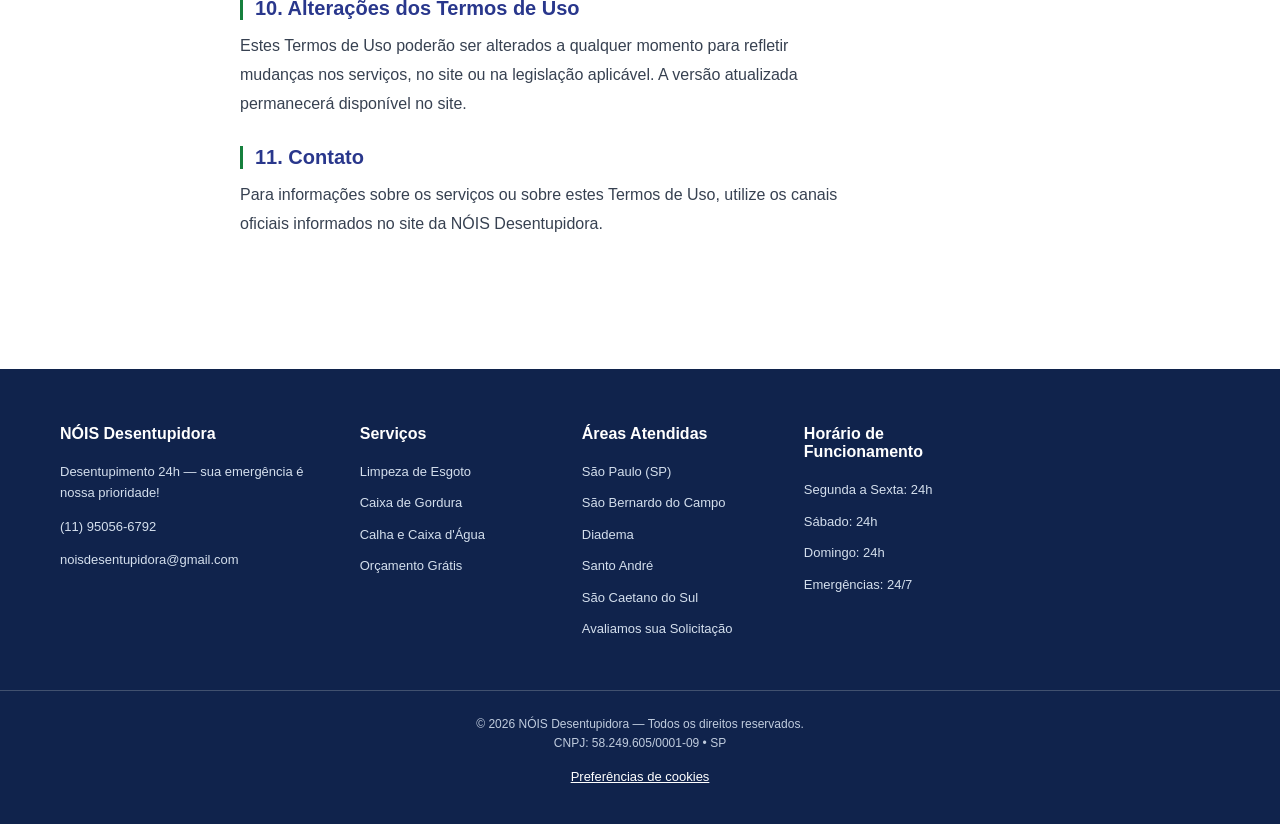
<file: termos.html>
<!doctype html>
<html lang="pt-BR">
  <head>
    <meta charset="UTF-8" />
    <script>
      // Definidos antes do script assíncrono: callback oficial, sem turnstile.ready().
      window.noisTurnstileState = 'loading';
      window.onNoisTurnstileLoad = function () {
        window.noisTurnstileState = 'ready';
        window.dispatchEvent(new Event('nois:turnstile-load'));
      };
      window.onNoisTurnstileError = function () {
        window.noisTurnstileState = 'error';
        window.dispatchEvent(new Event('nois:turnstile-error'));
      };
    </script>
    <script id="turnstile-api" src="https://challenges.cloudflare.com/turnstile/v0/api.js?render=explicit&amp;onload=onNoisTurnstileLoad" async onerror="onNoisTurnstileError()"></script>

    <!-- Consentimento básico: define denied antes de poder carregar o GTM. -->
    <script src="./consent.js"></script>
    <link rel="canonical" href="https://www.noisdesentupidora.com.br/termos.html" />
    <meta name="viewport" content="width=device-width, initial-scale=1.0" />
    <meta
      name="description"
      content="Política de Privacidade e Termos de Uso da NÓIS Desentupidora. Conheça como tratamos os dados e como usar nosso site."
    />

    <!-- Open Graph -->
    <meta
      property="og:title"
      content="Política de Privacidade e Termos de Uso - NÓIS Desentupidora"
    />
    <meta
      property="og:description"
      content="Política de Privacidade e Termos de Uso da NÓIS Desentupidora. Transparência sobre dados pessoais e condições de uso do site."
    />
    <meta
      property="og:image"
      content="https://www.noisdesentupidora.com.br/imagens/logo.png"
    />
    <meta property="og:url" content="https://www.noisdesentupidora.com.br/termos.html" />
    <meta property="og:type" content="website" />
    <meta property="og:locale" content="pt_BR" />

    <!-- Favicon -->
    <link rel="icon" type="image/png" sizes="32x32" href="./imagens/icone.png" />

    <title>Política de Privacidade e Termos de Uso - NÓIS Desentupidora</title>

    <link rel="stylesheet" href="./styles.css" />
  </head>
  <body>
  <a class="skip-link" href="#conteudo">Pular para o conteúdo</a>
    <!-- =========================
         HEADER
         ========================= -->
    <header>
      <div class="container header-inner">
        <div class="logo">
          <img src="./imagens/logo.png" alt="NÓIS Desentupidora" />
          <span class="company-name">NÓIS Desentupidora</span>
        </div>
        <button
          type="button"
          class="whatsapp-header-btn botao-protegido"
          id="botao-whatsapp-header"
          aria-label="Falar no WhatsApp"
        >
          <svg viewBox="0 0 32 32" fill="currentColor" aria-hidden="true">
            <path
              d="M16 2.667C8.07 2.667 1.333 9.404 1.333 17.333c0 3.813 2.155 7.162 5.343 8.913l-1.08 3.969a1.333 1.333 0 0 0 1.635 1.655l4.073-2.435a8.533 8.533 0 0 0 4.696 1.42 8.533 8.533 0 0 0 8.533-8.533c0-4.683-3.816-8.5-8.533-8.5s-8.5 3.817-8.5 8.5c0 2.275 1.014 4.354 2.647 5.858a1.333 1.333 0 0 1-.346 2.158c-.51-.203-.784-.775-.792-1.316-.007-.541-.118-1.053-.842-1.053-.667 0-1.213.553-1.213 1.22 0 .667.553 1.213 1.213 1.213 1.61-.107 2.746-1.197 3.179-2.708.207-.86.32-1.74.32-2.647 0-5.88-4.786-10.667-10.667-10.667-5.88 0-10.667 4.786-10.667 10.666 0 3.505 1.609 6.696 4.186 8.845l-1.299 4.78a1.334 1.334 0 0 0 1.635 1.655l3.805-3.03a14.517 14.517 0 0 1-2.627-1.67 1.334 1.334 0 0 1 1.606-2.03 12 12 0 0 0 1.464 1.14 1.333 1.333 0 1 0 1.655-2.03 14.6 14.6 0 0 1 0-16.394 1.333 1.333 0 0 0-1.9-1.9z"
            />
            <path
              d="M16 5.833c-.362 0-.667.305-.667.667v4.667h4.667V6.5c0-.362-.305-.667-.667-.667h-3.333zm-6.833 3.333c-.362 0-.667.305-.667.667v4.667h5.333V10.5c0-.362-.305-.667-.667-.667h-3.333zm11.667 0h-3.333c-.362 0-.667.305-.667.667v4.667h5.333v-4.667c0-.362-.305-.667-.667-.667z"
            />
          </svg>
          <span>WhatsApp</span>
        </button>
      </div>
    </header>

    <main id="conteudo" tabindex="-1">
      <!-- =========================
           CONTEÚDO LGPD / TERMOS
           ========================= -->
      <section class="section">
        <div class="container">
          <div class="terms-content">
            <h1 class="terms-page-title">Política de Privacidade e Termos de Uso</h1>
            <!-- ===== POLÍTICA DE PRIVACIDADE ===== -->
            <div class="terms-block">
              <h2 class="terms-document-title">Política de Privacidade</h2>
              <p class="terms-meta">
                NÓIS Desentupidora | Última atualização: 31 de agosto de 2026
              </p>

              <p>
                A NÓIS Desentupidora respeita a privacidade dos visitantes deste
                site e busca tratar quaisquer dados pessoais de forma responsável,
                transparente e em conformidade com a legislação aplicável.
              </p>

              <p>
                Este site não possui formulário de contato, área de cadastro,
                criação de conta, newsletter ou checkout. O contato com a empresa
                é realizado principalmente por meio do botão de WhatsApp
                disponibilizado no site, protegido por verificação de segurança.
              </p>

              <h3>1. Dados fornecidos pelo usuário</h3>
              <p>
                Ao clicar no botão de WhatsApp e iniciar uma conversa, o usuário
                poderá fornecer voluntariamente informações necessárias ao
                atendimento, como:
              </p>
              <ul>
                <li>nome;</li>
                <li>número de telefone;</li>
                <li>endereço ou localização do atendimento;</li>
                <li>descrição do problema;</li>
                <li>fotos, vídeos ou outras informações úteis para avaliação e
                  execução do serviço.</li>
              </ul>
              <p>
                Essas informações são utilizadas para responder ao contato,
                elaborar orçamento, agendar atendimento e executar os serviços
                solicitados.
              </p>

              <h3>2. Contato pelo WhatsApp</h3>
              <p>
                O contato pelo WhatsApp ocorre em ambiente operado pela Meta
                Platforms. O tratamento de dados realizado dentro do aplicativo
                está sujeito também aos termos e políticas do próprio WhatsApp.
              </p>

              <p>
                A NÓIS Desentupidora não controla a forma como o WhatsApp trata
                os dados dos usuários em sua plataforma.
              </p>

              <h3>3. Cookies, Analytics e ferramentas de rastreamento</h3>
              <p>
                O site utiliza o Google Tag Manager para gerenciar ferramentas de
                estatísticas e publicidade, incluindo mensuração do Google Ads.
                As tags opcionais só são carregadas após a opção “Aceitar todos”.
              </p>
              <p>
                Você pode recusar os cookies opcionais sem impedir o atendimento.
                Sua escolha fica salva neste navegador. Para alterá-la ou revogá-la,
                use “Preferências de cookies” no rodapé. A revogação recarrega a
                página para interromper as tags opcionais já carregadas.
              </p>
              <p>
                A verificação de segurança Cloudflare Turnstile e o contato por
                WhatsApp funcionam independentemente dessa escolha.
              </p>

              <h3>4. Dados técnicos de hospedagem e segurança</h3>
              <p>
                Como ocorre normalmente em sites hospedados na internet, o
                servidor ou provedor de hospedagem poderá registrar informações
                técnicas necessárias ao funcionamento, estabilidade e segurança
                do serviço, como endereço IP, data e horário de acesso, navegador
                e informações de dispositivo. Esses registros podem ser mantidos
                pelo provedor conforme sua infraestrutura e políticas próprias.
              </p>

              <h3>5. Finalidades do tratamento</h3>
              <p>
                As informações recebidas diretamente do usuário poderão ser
                utilizadas para:
              </p>
              <ul>
                <li>responder solicitações de atendimento;</li>
                <li>fornecer informações e orçamentos;</li>
                <li>agendar serviços;</li>
                <li>executar os serviços contratados;</li>
                <li>manter registros administrativos, comerciais e de atendimento
                  quando necessários;</li>
                <li>cumprir obrigações legais ou regulatórias aplicáveis.</li>
              </ul>

              <h3>6. Compartilhamento de dados</h3>
              <p>
                A NÓIS Desentupidora não vende nem comercializa dados pessoais.
                Informações poderão ser compartilhadas apenas quando necessário
                para a prestação do serviço, para utilização de fornecedores
                tecnológicos essenciais ou para cumprimento de obrigação legal.
              </p>

              <h3>7. Segurança das informações</h3>
              <p>
                São adotadas medidas razoáveis para proteger as informações
                recebidas contra acesso, alteração, divulgação ou uso indevido,
                considerando a natureza dos dados e os meios disponíveis.
              </p>

              <h3>8. Direitos do titular</h3>
              <p>
                O titular dos dados poderá solicitar informações, correção,
                atualização ou exclusão de seus dados pessoais, quando aplicável
                e observadas as hipóteses previstas em lei. As solicitações
                podem ser feitas pelos canais de contato disponibilizados no site.
              </p>

              <h3>9. Alterações desta política</h3>
              <p>
                Esta Política de Privacidade poderá ser atualizada sempre que
                houver mudança relevante no funcionamento do site, nos serviços
                utilizados ou nas práticas de tratamento de dados. A versão mais
                recente permanecerá disponível no site.
              </p>

              <h3>10. Contato</h3>
              <p>
                Para dúvidas relacionadas à privacidade ou ao tratamento de
                dados, entre em contato pelos canais oficiais informados no site
                da NÓIS Desentupidora.
              </p>
            </div>

            <!-- ===== TERMOS DE USO ===== -->
            <div class="terms-block">
              <h2 class="terms-document-title">Termos de Uso</h2>
              <p class="terms-meta">
                NÓIS Desentupidora | Última atualização: 31 de agosto de 2026
              </p>

              <p>
                Ao acessar e utilizar o site da NÓIS Desentupidora, o usuário
                declara estar ciente e de acordo com os presentes Termos de Uso.
              </p>

              <h3>1. Finalidade do site</h3>
              <p>
                Este site possui caráter informativo e comercial. Seu objetivo é
                apresentar os serviços oferecidos pela NÓIS Desentupidora, as
                regiões atendidas, informações de contato e facilitar a
                solicitação de atendimento por WhatsApp através de verificação de segurança.
              </p>

              <h3>2. Solicitação de atendimento</h3>
              <p>
                O contato poderá ser realizado por meio do botão de WhatsApp
                disponibilizado no site, após verificação de segurança (Cloudflare Turnstile).
                O envio de uma mensagem não representa
                contratação automática de qualquer serviço.
              </p>

              <p>
                Valores, condições, disponibilidade, prazo, localização e
                características do atendimento deverão ser informados ou
                confirmados diretamente com a empresa antes da execução do
                serviço.
              </p>

              <h3>3. Valores anunciados</h3>
              <p>
                Os preços apresentados no site como "a partir de" representam
                valores iniciais e podem variar conforme as características de
                cada atendimento, incluindo:
              </p>
              <ul>
                <li>tipo e complexidade do serviço;</li>
                <li>localização do imóvel;</li>
                <li>equipamentos e técnicas necessários;</li>
                <li>condições encontradas no local;</li>
                <li>horário e disponibilidade de atendimento;</li>
                <li>materiais ou procedimentos adicionais necessários.</li>
              </ul>
              <p>
                O valor definitivo deverá ser informado ou confirmado ao cliente
                antes da execução do serviço.
              </p>

              <h3>4. Prazos e estimativas de atendimento</h3>
              <p>
                Informações sobre tempo estimado de resposta, deslocamento ou
                chegada representam estimativas e podem variar conforme
                localização, trânsito, demanda, disponibilidade das equipes,
                condições climáticas e outras circunstâncias operacionais.
              </p>

              <h3>5. Disponibilidade 24 horas</h3>
              <p>
                Quando o site informar atendimento 24 horas ou emergencial, essa
                informação se refere à disponibilidade declarada pela empresa
                para receber e organizar solicitações de atendimento, sujeita às
                condições operacionais e à disponibilidade no momento do contato.
              </p>

              <h3>6. Informações do site</h3>
              <p>
                A NÓIS Desentupidora busca manter as informações do site
                corretas e atualizadas, mas poderá alterar serviços, valores,
                áreas atendidas, horários e demais condições sempre que
                necessário.
              </p>

              <h3>7. Plataformas e serviços de terceiros</h3>
              <p>
                O site poderá conter links para serviços externos,
                especialmente o WhatsApp. A utilização dessas plataformas está
                sujeita aos termos, políticas de privacidade e condições dos
                respectivos fornecedores.
              </p>

              <h3>8. Uso adequado</h3>
              <p>
                O usuário se compromete a utilizar o site e os canais de contato
                de forma lícita, não utilizando os serviços para práticas
                fraudulentas, abusivas, ofensivas ou contrárias à legislação.
              </p>

              <h3>9. Propriedade intelectual</h3>
              <p>
                Textos, identidade visual, logotipos, elementos gráficos e
                demais conteúdos próprios disponibilizados neste site não
                poderão ser reproduzidos ou utilizados comercialmente sem
                autorização, salvo nas hipóteses permitidas por lei.
              </p>

              <h3>10. Alterações dos Termos de Uso</h3>
              <p>
                Estes Termos de Uso poderão ser alterados a qualquer momento para
                refletir mudanças nos serviços, no site ou na legislação
                aplicável. A versão atualizada permanecerá disponível no site.
              </p>

              <h3>11. Contato</h3>
              <p>
                Para informações sobre os serviços ou sobre estes Termos de
                Uso, utilize os canais oficiais informados no site da NÓIS
                Desentupidora.
              </p>
            </div>
          </div>
        </div>
      </section>
    </main>

    <!-- =========================
         RODAPÉ
         ========================= -->
    <footer>
      <div class="container footer-grid">
        <div class="footer-col">
          <h3>NÓIS Desentupidora</h3>
          <div class="contact-info">
            <p>Desentupimento 24h — sua emergência é nossa prioridade!</p>
            <a href="tel:+5511950566792">(11) 95056-6792</a>
            <a href="mailto:noisdesentupidora@gmail.com"
              >noisdesentupidora@gmail.com</a
            >
          </div>
        </div>

        <div class="footer-col">
          <h3>Serviços</h3>
          <ul>
            <li><a href="./index.html#servico1">Limpeza de Esgoto</a></li>
            <li><a href="./index.html#servico2">Caixa de Gordura</a></li>
            <li><a href="./index.html#servico3">Calha e Caixa d'Água</a></li>
            <li><a href="./index.html#preco">Orçamento Grátis</a></li>
          </ul>
        </div>

        <div class="footer-col">
          <h3>Áreas Atendidas</h3>
          <ul>
            <li>São Paulo (SP)</li>
            <li>São Bernardo do Campo</li>
            <li>Diadema</li>
            <li>Santo André</li>
            <li>São Caetano do Sul</li>
            <li>Avaliamos sua Solicitação</li>
          </ul>
        </div>

        <div class="footer-col">
          <h3>Horário de Funcionamento</h3>
          <ul>
            <li>Segunda a Sexta: 24h</li>
            <li>Sábado: 24h</li>
            <li>Domingo: 24h</li>
            <li>Emergências: 24/7</li>
          </ul>
        </div>
      </div>

      <div class="footer-bottom">
        &copy; 2026 NÓIS Desentupidora — Todos os direitos reservados.
        <br />
        CNPJ: 58.249.605/0001-09 • SP
      </div>
      <button id="cookie-preferences" class="cookie-settings-btn" type="button">Preferências de cookies</button>
    </footer>

    <!-- =========================
         BOTÃO FLUTUANTE WHATSAPP
         ========================= -->
    <button
      type="button"
      class="whatsapp-float botao-protegido"
      aria-label="Falar no WhatsApp"
      id="botao-whatsapp-float"
    >
      <svg viewBox="0 0 24 24" fill="currentColor" aria-hidden="true">
        <path
          d="M12.01 2.013C6.49 2.013 2 6.503 2 12.023c0 2.03.763 3.91 2.007 5.342l-1.08 3.969a1.333 1.333 0 0 0 1.635 1.655l3.63-2.74c1.15.303 2.364.48 3.426.48 5.518 0 9.987-4.49 9.987-9.986 0-2.67-.99-5.093-2.617-6.88C18.082 3.013 15.218 2.013 12.01 2.013z"
        />
      </svg>
      <span class="pulse" aria-hidden="true"></span>
    </button>

    <!-- =========================
     BANNER LGPD / COOKIES
     ========================= -->
  <div id="cookie-banner" class="cookie-banner" role="dialog" aria-label="Consentimento de cookies">
      <div class="cookie-inner">
        <p class="cookie-text">
          Cookies opcionais: estatísticas, medição de anúncios e uso de dados para
          publicidade personalizada. O atendimento funciona sem eles.
          <a href="./termos.html">Política de Privacidade</a>.
        </p>
        <div class="cookie-actions">
          <button id="cookie-reject" class="cookie-btn" type="button">Recusar opcionais</button>
          <button id="cookie-accept" class="cookie-btn" type="button">Aceitar todos</button>
        </div>
      </div>
    </div>

  <script src="./script.js"></script>
</body>
</html>
</file>
<file: styles.css>
/* Nóis 2.1 — sistema visual industrial, sem dependências externas. */
:root {
  --navy: #10234c; --blue: #29378c; --blue-light: #2563eb;
  --cyan: #39a9d6; --surface: #eaf1fa; --white: #fff;
  --green: #16803d; --green-light: #16803d;
  --gray-100: #f3f6fa; --gray-600: #526176; --gray-800: #182840;
  --line: #cfd9e5; --radius: 4px;
  --shadow: none; --shadow-lg: 0 12px 40px rgb(16 35 76 / 12%);
  --font-body: "Segoe UI", Arial, sans-serif;
  --font-heading: Bahnschrift, "Segoe UI", Arial, sans-serif;
  --space-section: clamp(56px, 7vw, 96px);
}
*,*::before,*::after {box-sizing:border-box;margin:0;padding:0}
html {scroll-behavior:auto;scroll-padding-top:115px}
body {font-family:var(--font-body);font-size:16px;line-height:1.65;color:var(--gray-800);background:var(--white)}
img {display:block;max-width:100%}
a {color:inherit;text-decoration:none}
button,input {font:inherit}
button {cursor:pointer;border:0}
ul {list-style:none}
h1,h2,h3,h4 {font-family:var(--font-heading);font-weight:700;line-height:1.15;color:var(--navy)}
h2 {font-size:clamp(30px,3.5vw,44px);letter-spacing:-.025em}
p {max-width:70ch}
.container {width:calc(100% - 40px);max-width:1160px;margin-inline:auto}
.section,.section-sm {padding-block:var(--space-section)}
:focus-visible {outline:3px solid var(--blue-light);outline-offset:5px}
.skip-link {position:fixed;top:8px;left:12px;z-index:5000;background:white;color:var(--navy);padding:12px;transform:translateY(-150%)}
.skip-link:focus {transform:none}
body>header {position:sticky;top:0;z-index:50;background:white;border-bottom:1px solid var(--line)}
.header-inner {display:flex;align-items:center;justify-content:space-between;gap:24px;min-height:96px}
.logo {display:flex;align-items:center;gap:14px;min-width:0}
.logo img {width:100px;height:84px;object-fit:cover;object-position:center 65%;flex-shrink:0}
.company-name {font-size:18px;font-weight:700;color:var(--blue);max-width:150px;line-height:1.2}
.main-nav {display:flex;align-items:center;gap:26px;font-size:14px;font-weight:600}
.main-nav a {padding-block:14px;border-bottom:2px solid transparent}
.main-nav a:hover {border-color:var(--blue)}
.whatsapp-header-btn,.cta-primary,.cta-secondary {display:inline-flex;align-items:center;justify-content:center;gap:10px;min-height:48px;padding:14px 22px;border-radius:var(--radius);font-size:15px;font-weight:700;color:white;background:var(--green);box-shadow:none;text-align:center}
.whatsapp-header-btn:hover,.cta-primary:hover,.cta-secondary:hover {background:#116530}
.whatsapp-header-btn svg,.cta-primary svg,.cta-secondary svg {width:20px;height:20px}
.hero {background:white;padding-block:52px 56px}
.hero-content {display:grid;grid-template-columns:1.65fr .8fr;gap:64px;align-items:center}
.availability {display:flex;align-items:center;gap:9px;color:var(--blue);font-size:14px;font-weight:600;margin-bottom:24px}
.availability>span {width:8px;height:8px;background:var(--green);border-radius:50%;flex-shrink:0}
.hero-title {max-width:19ch;font-size:clamp(40px,4.3vw,62px);letter-spacing:-.035em;line-height:1.07;margin-bottom:18px}
.hero-slogan {font-family:var(--font-heading);font-size:clamp(20px,2vw,25px);color:var(--blue);font-weight:600;margin-bottom:16px;line-height:1.3}
.hero-subtitle {max-width:55ch;font-size:17px;color:var(--gray-600);margin-bottom:24px}
.hero-actions {display:flex;flex-wrap:wrap;align-items:center;gap:16px}
.phone-link {font-size:14px;font-weight:600;text-decoration:underline;text-underline-offset:5px}
.hero-note {font-size:13px;color:var(--gray-600);margin-top:18px}
.hero-brand {display:flex;flex-direction:column;gap:26px;background:var(--surface);border-left:4px solid var(--cyan);padding:28px;min-width:0}
.emergency-symbol {width:72px;height:72px;color:var(--blue)}
.emergency-title {display:block;font-family:var(--font-heading);font-size:24px;line-height:1.2;color:var(--navy);margin-bottom:12px}
.hero-brand p {font-size:15px;color:var(--gray-600)}
.emergency-caption {font-size:12px;color:var(--blue);border-top:1px solid var(--line);padding-top:16px}
.benefits-band {background:var(--navy);color:white}
.benefits-list {display:grid;grid-template-columns:.85fr 1.15fr .9fr 1.1fr;padding-block:26px;gap:24px}
.benefits-list li {display:flex;align-items:center;gap:14px;min-width:0}
.benefits-list svg,.payment-methods svg {width:28px;height:28px;flex-shrink:0;fill:none;stroke:currentColor;stroke-width:1.5;stroke-linecap:round;stroke-linejoin:round}
.benefits-list svg {color:#a8dbef}
.benefits-list span {font-size:14px;line-height:1.45}
.benefits-list strong {display:block;font-size:18px}
.benefits-list small {display:block;color:#d4dfed;font-size:11px;margin-top:3px}
.services-header {text-align:left;display:flex;align-items:end;justify-content:space-between;gap:40px;margin-bottom:36px}
.services-header p {max-width:440px;color:var(--gray-600);font-size:16px}
.service-catalog {display:grid;grid-template-columns:1fr 1fr;gap:64px}
.service-group-title {font-size:19px;color:var(--blue);border-bottom:3px solid var(--blue);padding-bottom:18px}
.service-entry {padding:20px 0;border-bottom:1px solid var(--line);scroll-margin-top:120px}
.service-entry h4 {font-size:21px;margin-bottom:7px}
.service-entry p {font-size:15px;color:var(--gray-600)}
.service-guidance {border-left:3px solid var(--cyan);padding-left:18px;font-size:14px;color:var(--gray-600);margin-top:24px}
.audience-section {background:var(--navy);color:white}
.audience-layout {display:grid;grid-template-columns:1fr 1fr;gap:96px}
.section-kicker {font-size:14px;font-weight:600;margin-bottom:20px}
.audience-section .section-kicker {color:#a8dbef}
.audience-section h2 {color:white;margin-bottom:24px;font-size:clamp(34px,4vw,52px)}
.audience-layout>div>p:last-child {color:#d4dfed;max-width:43ch}
.audience-list article {padding:22px 0;border-bottom:1px solid #41516f}
.audience-list article:first-child {padding-top:0}
.audience-list h3 {font-size:22px;color:white;margin-bottom:8px}
.audience-list p {font-size:15px;color:#d4dfed}
.highlights {display:grid;grid-template-columns:repeat(3,minmax(0,1fr));gap:36px}
.highlight-item {padding-top:24px;border-top:1px solid var(--line);background:none;border-radius:0;box-shadow:none;backdrop-filter:none}
.highlight-item h3 {font-size:22px;margin-bottom:14px}
.highlight-item p {font-size:15px;color:var(--gray-600)}
.about-section {padding-block:40px;background:var(--gray-100);border-top:1px solid var(--line)}
.about-layout {display:grid;grid-template-columns:1fr 1.4fr;gap:64px;align-items:start}
.about-layout h2 {font-size:clamp(28px,3vw,36px);max-width:18ch}
.about-copy p {font-size:15px;color:var(--gray-600)}
.about-copy p+p {margin-top:14px}
.differentials {background:var(--surface);border-top:1px solid var(--line);border-bottom:1px solid var(--line)}
.offer-layout {display:grid;grid-template-columns:1.3fr 1fr;align-items:center;gap:64px}
.offer-layout h2 {max-width:16ch;font-size:clamp(38px,4.4vw,62px);line-height:1.05;margin-bottom:24px}
.offer-layout .section-kicker {color:var(--blue)}
.offer-layout p:not(.section-kicker) {color:var(--gray-600);max-width:48ch}
.offer-contact {border-left:1px solid var(--line);padding-left:40px}
.offer-contact p {font-size:14px;margin-top:18px}
.payment-strip {display:flex;align-items:center;justify-content:space-between;gap:32px;border-top:1px solid var(--line);margin-top:40px;padding-top:28px}
.payment-strip h3 {font-size:20px;margin-bottom:5px}
.payment-strip p {font-size:16px;color:var(--blue);font-weight:600}
.payment-methods {display:flex;flex-wrap:wrap;gap:16px 24px;max-width:600px}
.payment-methods li {display:flex;align-items:center;gap:8px;font-size:14px;color:var(--navy)}
.payment-methods svg {width:24px;height:24px;color:var(--blue)}
.coverage-layout,.faq-layout {display:grid;grid-template-columns:1fr 1.4fr;gap:64px}
.coverage-layout h2 {max-width:20ch}
.coverage-layout p,.faq-layout>div>p {font-size:15px;color:var(--gray-600);margin-top:18px}
.coverage-cities {display:grid;grid-template-columns:1fr 1fr;align-content:center;gap:16px 28px;font-size:16px;color:var(--navy)}
.coverage-cities li {border-bottom:1px solid var(--line);padding-bottom:12px}
.faq-section {background:var(--gray-100);border-top:1px solid var(--line)}
.faq-layout {grid-template-columns:1fr;gap:32px}
.faq-layout>div:first-child {display:flex;justify-content:space-between;align-items:end;gap:32px}
.faq-layout>div>p {max-width:42ch;margin-top:0}
.faq-list {display:grid;grid-template-columns:1fr 1fr;gap:0 48px;align-items:start}
.faq-list details:nth-child(-n+2) {border-top:1px solid var(--line)}
.faq-list details {border-bottom:1px solid var(--line)}
.faq-list summary {position:relative;list-style:none;cursor:pointer;padding:17px 32px 17px 0;font-weight:600;color:var(--navy);font-size:16px;line-height:1.45;min-height:48px}
.faq-list summary::-webkit-details-marker {display:none}
.faq-list summary::after {content:'+';position:absolute;right:3px;top:14px;font-size:24px;font-weight:400;color:var(--blue)}
.faq-list details[open] summary::after {content:'−'}
.faq-list details p {font-size:15px;color:var(--gray-600);padding:0 24px 20px 0}
.whatsapp-float {position:fixed;right:24px;bottom:24px;z-index:40;width:56px;height:56px;display:flex;align-items:center;justify-content:center;background:var(--green);color:white;border:2px solid white;border-radius:50%;box-shadow:0 3px 12px #10234c25;transition:none}
.whatsapp-float svg {width:26px;height:26px}
.whatsapp-float:hover {background:#116530}
.pulse {display:none}
body>footer {background:var(--navy);color:white;padding:56px 0 24px}
.footer-grid {display:grid;grid-template-columns:1.4fr repeat(4,1fr);gap:28px;margin-bottom:40px}
.footer-col {min-width:0}
.footer-col h3 {font-size:16px;color:white;margin-bottom:18px}
.footer-col p,.footer-col ul,.footer-col a {font-size:13px;color:#d4dfed;overflow-wrap:anywhere}
.footer-col li {margin-bottom:10px}
.footer-col a:hover {color:white;text-decoration:underline}
.contact-info {display:flex;flex-direction:column;gap:12px}
.footer-bottom {border-top:1px solid #41516f;padding:24px 20px 0;text-align:center;color:#c0ccde;font-size:12px}
.cookie-settings-btn {display:block;margin-inline:auto}
@media (max-width:1050px) {
  .company-name {display:none}
  .hero-content {gap:32px}
  .hero-brand {padding:24px}
  .footer-grid {grid-template-columns:repeat(3,1fr)}
  .offer-layout,.audience-layout {gap:40px}
  .benefits-list {grid-template-columns:1fr 1fr;gap:22px 36px}
  .payment-strip {align-items:start;flex-direction:column;gap:20px}
  .service-catalog,.about-layout,.coverage-layout,.faq-layout {gap:40px}
}
@media (max-width:767px) {
  html {scroll-padding-top:130px}
  .header-inner {min-height:76px;flex-wrap:wrap;gap:0;padding-bottom:0}
  .logo img {width:86px;height:72px}
  .main-nav {order:3;width:100%;justify-content:space-between;gap:16px;border-top:1px solid var(--line);font-size:13px}
  .main-nav a {padding-block:10px}
  .whatsapp-header-btn {padding:12px 16px;font-size:14px}
  .hero {padding:40px 0}
  .hero-content {grid-template-columns:1fr;gap:32px}
  .hero-title {font-size:clamp(36px,7.5vw,52px);max-width:22ch}
  .availability {font-size:12px;margin-bottom:22px}
  .hero-subtitle {font-size:16px}
  .hero-brand {min-height:0;padding:18px;display:grid;grid-template-columns:40px 1fr;gap:0 16px;align-items:center}
  .emergency-symbol {width:40px;height:40px}
  .emergency-title {font-size:19px;margin-bottom:5px}
  .hero-brand p {font-size:13px}
  .emergency-caption {display:none}
  .benefits-list {padding-block:22px;gap:22px 18px}
  .benefits-list li {align-items:start;gap:9px}
  .benefits-list svg {width:22px;height:22px;margin-top:3px}
  .benefits-list span {font-size:12px}
  .benefits-list strong {font-size:16px}
  .benefits-list small {font-size:12px}
  .services-header {display:block}
  .services-header p {margin-top:20px}
  .highlights,.audience-layout,.offer-layout,.service-catalog,.about-layout,.coverage-layout,.faq-layout {grid-template-columns:1fr}
  .service-group-title {font-size:18px;padding-bottom:14px}
  .service-entry {padding-block:17px}
  .service-entry h4 {font-size:20px}
  .about-layout,.coverage-layout,.faq-layout {gap:24px}
  .about-layout h2 {max-width:22ch}
  .payment-methods {display:grid;grid-template-columns:1fr 1fr;gap:16px}
  .payment-methods li {font-size:13px;gap:6px}
  .coverage-cities {font-size:14px;gap:14px 18px}
  .faq-list summary {font-size:15px}
  .faq-layout>div:first-child {display:block}
  .faq-layout>div>p {margin-top:18px}
  .faq-list {grid-template-columns:1fr;gap:0}
  .faq-list details:nth-child(2) {border-top:0}
  .audience-layout {gap:36px}
  .highlights {gap:24px}
  .offer-contact {border-left:0;border-top:1px solid var(--line);padding:24px 0 0}
  .offer-contact .cta-secondary {width:100%;padding-inline:14px}
  .footer-grid {grid-template-columns:1fr 1fr;gap:28px}
  .footer-col:first-child {grid-column:1 / -1}
  .whatsapp-float {right:16px}
}
@media(prefers-reduced-motion:reduce) {*,*::before,*::after {scroll-behavior:auto!important;animation:none!important;transition:none!important}}

.terms-content {
  max-width: 800px;
  margin: 0 auto;
  line-height: 1.8;
}
.terms-block {
  margin-bottom: 3rem;
  padding-bottom: 2.5rem;
  border-bottom: 1px solid #e5e7eb;
}
.terms-block:last-child {
  border-bottom: none;
  margin-bottom: 0;
  padding-bottom: 0;
}
.terms-block h1 {
  font-size: clamp(1.8rem, 4vw, 2.4rem);
  font-weight: 800;
  color: var(--blue);
  margin-bottom: 0.5rem;
  line-height: 1.2;
}
.terms-page-title {font-size:clamp(28px,4vw,38px);margin-bottom:32px;line-height:1.15}
.terms-block .terms-document-title {font-size:26px;color:var(--blue);margin:0 0 8px;padding:0;border:0}
.terms-meta {
  font-size: 0.9rem;
  color: var(--gray-600);
  margin-bottom: 1.5rem;
  display: block;
}
.terms-block h3 {
  font-size: 1.25rem;
  font-weight: 700;
  color: var(--blue);
  margin: 1.75rem 0 0.75rem;
  padding-left: 0.75rem;
  border-left: 3px solid var(--green);
}
.terms-block p {
  color: #374151;
  margin-bottom: 1rem;
  font-size: 1rem;
}
.terms-block ul {
  list-style: disc;
  padding-left: 1.5rem;
  margin: 0.75rem 0 1rem;
}
.terms-block li {
  color: #374151;
  margin-bottom: 0.4rem;
  font-size: 1rem;
  line-height: 1.7;
}
.terms-block li::marker {
  color: var(--green);
}

/* =========================
 * RESPONSIVIDADE TERMOS
 * ========================= */
@media (max-width: 640px) {
  .terms-block h1 {
    font-size: 1.5rem;
  }
  .terms-block h3 {
    font-size: 1.1rem;
  }
  .terms-block p,
  .terms-block li {
    font-size: 0.95rem;
  }
  .section {
    padding: 2.5rem 0;
  }
}

/* =========================
 * BANNER DE COOKIES / LGPD (FIXO NO RODAPÉ)
 * ========================= */
.cookie-banner {
  position: fixed;
  bottom: 0;
  left: 0;
  right: 0;
  background: var(--white);
  border-top: 1px solid #e5e7eb;
  box-shadow: 0 -4px 20px rgba(0, 0, 0, 0.08);
  z-index: 1000;
  padding: 1rem 1.25rem;
  transform: translateY(100%);
  transition: transform 0.35s ease, opacity 0.35s ease;
  opacity: 0;
}
.cookie-banner.show {
  transform: translateY(0);
  opacity: 1;
}
.cookie-banner.hidden {
  display: none;
}
.cookie-inner {
  max-width: 1200px;
  margin: 0 auto;
  display: flex;
  flex-wrap: wrap;
  align-items: center;
  justify-content: space-between;
  gap: 1rem;
}
.cookie-text {
  flex: 1;
  min-width: 260px;
  font-size: 0.9rem;
  color: #374151;
  line-height: 1.5;
}
.cookie-text strong {
  color: var(--blue);
}
.cookie-text a {
  color: var(--blue-light);
  text-decoration: underline;
  font-weight: 500;
}
.cookie-text a:hover {
  color: var(--blue);
}
.cookie-btn {
  background: var(--blue);
  color: var(--white);
  border: none;
  padding: 0.65rem 1.4rem;
  border-radius: 50px;
  font-size: 0.9rem;
  font-weight: 700;
  cursor: pointer;
  transition: background 0.2s ease, transform 0.2s ease;
  white-space: nowrap;
}
.cookie-btn:hover {
  background: var(--blue-light);
  transform: translateY(-1px);
}
.cookie-btn:focus-visible {
  outline: 2px solid var(--blue-light);
  outline-offset: 2px;
}

/* Ajuste para não ficar por cima do botão flutuante do WhatsApp */
@media (max-width: 640px) {
  .cookie-banner.show ~ .whatsapp-float,
  .cookie-banner:not(.hidden) ~ .whatsapp-float {
    bottom: calc(1.5rem + 90px);
  }
}
.cookie-banner:not(.hidden) ~ .whatsapp-float {
  bottom: calc(1.5rem + 80px);
}

/* Animação sutil de entrada */
.fade-in {
  opacity: 0;
  transform: translateY(15px);
  transition:
    opacity 0.5s ease,
    transform 0.5s ease;
}
.fade-in.show {
  opacity: 1;
  transform: none;
}

/* =========================
 * MODAL DE PRÉ-QUALIFICAÇÃO
 * ========================= */
.qualification-modal {
  position: fixed;
  inset: 0;
  z-index: 2000;
  display: flex;
  align-items: center;
  justify-content: center;
  padding: 1rem;
  opacity: 0;
  visibility: hidden;
  transition: opacity 0.3s ease, visibility 0.3s ease;
}
.qualification-modal.open {
  opacity: 1;
  visibility: visible;
}
.qualification-overlay {
  position: absolute;
  inset: 0;
  background: rgba(0, 0, 0, 0.6);
  backdrop-filter: blur(4px);
}
.qualification-container {
  position: relative;
  width: 100%;
  max-width: 420px;
  max-height: 90vh;
  background: var(--white);
  border-radius: 1.25rem;
  box-shadow: var(--shadow-lg);
  display: flex;
  flex-direction: column;
  overflow: hidden;
  transform: scale(0.95) translateY(20px);
  transition: transform 0.3s ease;
}
.qualification-modal.open .qualification-container {
  transform: scale(1) translateY(0);
}
.qualification-header {
  padding: 1.5rem 1.5rem 1rem;
  text-align: center;
  border-bottom: 1px solid #e5e7eb;
}
.qualification-header h2 {
  font-size: 1.25rem;
  font-weight: 800;
  color: var(--blue);
  margin-bottom: 0.25rem;
}
.qualification-subtitle {
  font-size: 0.9rem;
  color: var(--gray-600);
  margin-bottom: 1rem;
}
.qualification-progress {
  display: flex;
  align-items: center;
  gap: 0.75rem;
}
.progress-bar {
  flex: 1;
  height: 6px;
  background: #e5e7eb;
  border-radius: 3px;
  overflow: hidden;
}
.progress-fill {
  height: 100%;
  background: linear-gradient(90deg, var(--green), var(--green-light));
  border-radius: 3px;
  transition: width 0.3s ease;
}
.progress-text {
  font-size: 0.75rem;
  font-weight: 600;
  color: var(--gray-600);
  white-space: nowrap;
}
.qualification-body {
  padding: 1.5rem;
  overflow-y: auto;
  flex: 1;
}
.qualification-body h3 {
  font-size: 1.1rem;
  font-weight: 700;
  color: var(--blue);
  margin-bottom: 0.25rem;
}
.step-subtitle {
  font-size: 0.875rem;
  color: var(--gray-600);
  margin-bottom: 1.25rem;
}

/* Grid de opções */
.options-grid {
  display: grid;
  gap: 0.75rem;
}
.option-btn {
  display: flex;
  align-items: flex-start;
  gap: 0.75rem;
  padding: 1rem;
  border: 2px solid #e5e7eb;
  border-radius: 0.75rem;
  background: var(--white);
  cursor: pointer;
  transition: all 0.2s ease;
  text-align: left;
  width: 100%;
}
.option-btn:hover {
  border-color: var(--green-light);
  background: #f0fdf4;
}
.option-btn:focus-visible {
  outline: 2px solid var(--green);
  outline-offset: 2px;
}
.option-btn.selected {
  border-color: var(--green);
  background: #f0fdf4;
  box-shadow: 0 0 0 3px rgba(5, 150, 105, 0.15);
}
.option-label {
  display: block;
  font-weight: 600;
  font-size: 0.95rem;
  color: var(--gray-800);
  margin-bottom: 0.25rem;
}
.option-desc {
  display: block;
  font-size: 0.8rem;
  color: var(--gray-600);
}
.option-check {
  flex-shrink: 0;
  color: var(--green);
  opacity: 0;
  transform: scale(0.5);
  transition: all 0.2s ease;
}
.option-btn.selected .option-check {
  opacity: 1;
  transform: scale(1);
}

/* Input de bairro */
.neighborhood-input-wrapper {
  position: relative;
}
.neighborhood-input {
  width: 100%;
  padding: 0.875rem 1rem;
  border: 2px solid #e5e7eb;
  border-radius: 0.75rem;
  font-size: 1rem;
  font-family: inherit;
  transition: all 0.2s ease;
}
.neighborhood-input:focus {
  outline: none;
  border-color: var(--green);
  box-shadow: 0 0 0 3px rgba(5, 150, 105, 0.15);
}
.neighborhood-input::placeholder {
  color: var(--gray-600);
}
.suggestions-dropdown {
  position: absolute;
  top: calc(100% + 4px);
  left: 0;
  right: 0;
  background: var(--white);
  border: 1px solid #e5e7eb;
  border-radius: 0.75rem;
  box-shadow: var(--shadow-lg);
  max-height: 200px;
  overflow-y: auto;
  z-index: 10;
}
.suggestion-item {
  padding: 0.75rem 1rem;
  cursor: pointer;
  font-size: 0.9rem;
  color: var(--gray-800);
  transition: background 0.15s ease;
}
.suggestion-item:hover,
.suggestion-item:focus {
  background: #f0fdf4;
  outline: none;
}
.input-hint {
  font-size: 0.75rem;
  color: var(--gray-600);
  margin-top: 0.5rem;
}

/* Turnstile */
.turnstile-wrapper {
  display: flex;
  justify-content: center;
  margin: 1rem 0;
}
.turnstile-notice {
  font-size: 0.75rem;
  color: var(--gray-600);
  text-align: center;
}

/* Loading spinner */
.loading-spinner {
  width: 40px;
  height: 40px;
  border: 3px solid #e5e7eb;
  border-top-color: var(--green);
  border-radius: 50%;
  margin: 1.5rem auto;
  animation: spin 0.8s linear infinite;
}
@keyframes spin {
  to { transform: rotate(360deg); }
}

/* Success animation */
.success-animation {
  display: flex;
  justify-content: center;
  margin: 1.5rem 0;
}
.success-animation svg {
  animation: checkmark 0.5s ease forwards;
}
@keyframes checkmark {
  0% { stroke-dashoffset: 100; opacity: 0; }
  50% { opacity: 1; }
  100% { stroke-dashoffset: 0; }
}

/* Botões do rodapé do modal */
.qualification-footer {
  display: flex;
  justify-content: space-between;
  gap: 0.75rem;
  padding: 1rem 1.5rem 1.5rem;
  border-top: 1px solid #e5e7eb;
}
.btn {
  display: inline-flex;
  align-items: center;
  justify-content: center;
  gap: 0.5rem;
  padding: 0.75rem 1.5rem;
  border-radius: 50px;
  font-weight: 700;
  font-size: 0.9rem;
  transition: all 0.2s ease;
  border: none;
  cursor: pointer;
}
.btn:disabled {
  opacity: 0.5;
  cursor: not-allowed;
}
.btn-primary {
  background: var(--blue);
  color: var(--white);
  flex: 1;
}
.btn-primary:not(:disabled):hover {
  background: var(--blue-light);
  transform: translateY(-1px);
}
.btn-secondary {
  background: #f3f4f6;
  color: var(--gray-800);
  flex: 1;
}
.btn-secondary:not(:disabled):hover {
  background: #e5e7eb;
}
.btn-whatsapp-final {
  background: #25d366;
  color: var(--white);
  width: 100%;
  padding: 1rem;
  font-size: 1rem;
}
.btn-whatsapp-final:hover {
  background: #128c76;
  transform: translateY(-2px);
  box-shadow: 0 6px 20px rgba(37, 211, 104, 0.4);
}
.whatsapp-hint {
  font-size: 0.75rem;
  color: var(--gray-600);
  text-align: center;
  margin-top: 0.75rem;
}
.error-actions {
  display: flex;
  gap: 0.75rem;
  margin-top: 1rem;
}
.error-actions .btn {
  flex: 1;
}

/* Responsividade do modal */
@media (max-width: 480px) {
  .qualification-container {
    max-height: 95vh;
    border-radius: 1rem;
  }
  .qualification-header,
  .qualification-body,
  .qualification-footer {
    padding-left: 1rem;
    padding-right: 1rem;
  }
  .option-btn {
    padding: 0.875rem;
  }
  .btn {
    padding: 0.75rem 1rem;
    font-size: 0.85rem;
  }
}


/* Controles do formulário com área de toque móvel. */
.qualification-header { position: relative; }
.qualification-close {
  position: absolute;
  top: 0;
  right: 0;
  width: 44px;
  height: 44px;
  border: 0;
  background: transparent;
  color: var(--blue);
  font-size: 1.6rem;
  cursor: pointer;
}
.qualification-header h2 { padding-inline: 1rem; }
.qualification-close:focus-visible { outline: 2px solid var(--blue); outline-offset: -4px; }
#whatsapp-fallback { margin-top: 0.75rem; width: 100%; text-align: center; }


/* O mesmo banner de cookies, com escolha explícita e controles móveis. */
.cookie-banner { max-height: 80vh; overflow-y: auto; }
.cookie-actions { display: flex; flex-wrap: wrap; gap: 0.75rem; }
.cookie-actions .cookie-btn { min-height: 44px; }
#cookie-reject { background: var(--gray-600, #4b5563); }
.cookie-settings-btn {
  border: 0; background: transparent; color: inherit;
  text-decoration: underline; cursor: pointer; padding: 0.75rem;
  font: inherit; min-height: 44px;
}
@media (max-width: 640px) {
  .cookie-banner:not(.hidden) ~ .whatsapp-float { bottom: calc(1.5rem + var(--cookie-banner-height, 245px)); }
  .cookie-actions { width: 100%; }
  .cookie-actions .cookie-btn { flex: 1; }
}


/* Componentes existentes harmonizados: seletores de comportamento preservados. */
.cookie-banner {border-top:3px solid var(--blue);box-shadow:0 -4px 20px #10234c0d}
.cookie-text {font-size:13px;color:var(--gray-800)}
.cookie-text a {color:var(--blue)}
.cookie-btn,.btn {border-radius:var(--radius);box-shadow:none;min-height:44px}
.cookie-btn {background:var(--blue);padding:12px 20px;font-size:13px}
#cookie-reject {background:white;color:var(--navy);border:1px solid var(--line)}
.cookie-actions {gap:10px}
.cookie-btn:hover,.btn:hover {transform:none;box-shadow:none}
.cookie-settings-btn {color:inherit;font-size:13px}
.qualification-overlay {backdrop-filter:none;background:#10234ca6}
.qualification-container {border-radius:6px;max-width:460px;max-height:90dvh;box-shadow:var(--shadow-lg);transform:none}
.qualification-header {background:var(--surface);text-align:left;padding:24px 24px 18px;box-shadow:none;position:relative}
.qualification-header h2 {font-size:21px;padding:0 22px 0 0}
.qualification-subtitle {font-size:14px}
.qualification-body {min-height:0;padding:24px}
.qualification-body h3 {font-size:21px}
.qualification-footer {background:white;color:var(--navy);padding:16px 24px 24px}
.option-btn {display:grid;grid-template-columns:1fr 20px;gap:5px 12px;border:1px solid var(--line);border-radius:4px}
.option-label,.option-desc {grid-column:1}
.option-check {grid-column:2;grid-row:1 / 3;align-self:center;transform:none}
.option-btn.selected {border-color:var(--blue);background:var(--surface);box-shadow:inset 3px 0 var(--blue)}
.option-label {color:var(--navy)}
.option-desc,.input-hint,.step-subtitle,.turnstile-notice,.whatsapp-hint {color:var(--gray-600)}
.option-check {color:var(--blue)}
.progress-fill {background:var(--blue);transition:none}
.neighborhood-input,.suggestions-dropdown {border-radius:4px}
.btn-primary {background:var(--blue)}
.btn-whatsapp-final {background:var(--green)}
.btn-whatsapp-final:hover {background:#116530;box-shadow:none;transform:none}
.btn-secondary {color:var(--navy)}
.success-animation svg {animation:none}
.terms-content {padding-block:24px}
.terms-block h1 {font-family:var(--font-heading)}
.fade-in {opacity:1;transform:none;transition:none}
@media(max-width:480px) {
  .qualification-modal {padding:12px}
  .qualification-header,.qualification-body {padding:20px}
  .qualification-footer {padding:16px 20px}
  .qualification-container {border-radius:6px;max-height:94dvh}
  .cookie-text {min-width:0}
}

/* Refinamentos da revisão visual e navegação por teclado. */
.skip-link {position:absolute;clip-path:inset(50%);width:1px;height:1px;overflow:hidden;white-space:nowrap;transform:none;padding:0}
.skip-link:focus {position:fixed;clip-path:none;width:auto;height:auto;overflow:visible;padding:12px}
.main-nav a {min-height:44px;display:inline-flex;align-items:center}
#conteudo:focus {outline:none}

/* Complemento 2.1: primeira dobra e escolhas compactas, sem reduzir áreas de toque. */
.cookie-banner {padding:12px 20px;transition:none}
.cookie-inner {max-width:1160px;gap:12px 24px}
.cookie-text {line-height:1.5}
.cookie-actions {display:grid;grid-template-columns:1fr 1fr;gap:10px}
#cookie-accept,#cookie-reject {background:white;color:var(--navy);border:1px solid var(--blue);padding:10px 16px;min-height:44px}
#cookie-accept:hover,#cookie-reject:hover {background:var(--surface)}
.cookie-banner:not(.hidden) ~ .whatsapp-float {bottom:calc(16px + var(--cookie-banner-height,245px))}
.qualification-modal {top:var(--qualification-viewport-top,0px);bottom:auto;height:var(--qualification-viewport-height,100%)}
.qualification-container {max-height:min(90dvh,calc(var(--qualification-viewport-height,100dvh) - 32px))}
.qualification-header,.qualification-footer {flex-shrink:0}
.qualification-body h3[tabindex="-1"]:focus {outline:none}
@media(max-width:767px) {
  .hero {padding-block:24px 28px}
  .hero-content {gap:22px}
  .availability {margin-bottom:14px}
  .hero-title {font-size:clamp(34px,7.2vw,50px);margin-bottom:12px}
  .hero-slogan {font-size:20px;margin-bottom:12px}
  .hero-subtitle {font-size:16px;line-height:1.5;margin-bottom:20px}
  .hero-actions {gap:10px}
  .hero-actions .cta-primary {width:100%;min-height:50px}
  .hero-actions .phone-link {display:inline-flex;align-items:center;min-height:44px}
  .hero-note {margin-top:10px}
  .hero-brand {padding:14px 16px}
  .hero-brand p br {display:none}
  .hero-brand p {margin-top:6px}
  .emergency-title {font-size:18px}
  .cookie-actions {width:100%}
  /* O cabeçalho mantém o contato acessível enquanto o visitante decide. */
  .cookie-banner:not(.hidden) ~ .whatsapp-float {display:none}
}
@media(max-width:480px) {
  .qualification-container {max-height:min(94dvh,calc(var(--qualification-viewport-height,100dvh) - 24px))}
}
@media(max-height:500px) {
  .qualification-modal {padding:8px}
  .qualification-container {max-height:calc(var(--qualification-viewport-height,100dvh) - 16px)}
  .qualification-header {padding:12px 16px}
  .qualification-header h2 {font-size:18px}
  .qualification-subtitle {font-size:13px;margin-bottom:8px}
  .qualification-body {padding:16px}
  .qualification-footer {padding:10px 16px}
}
</file>
